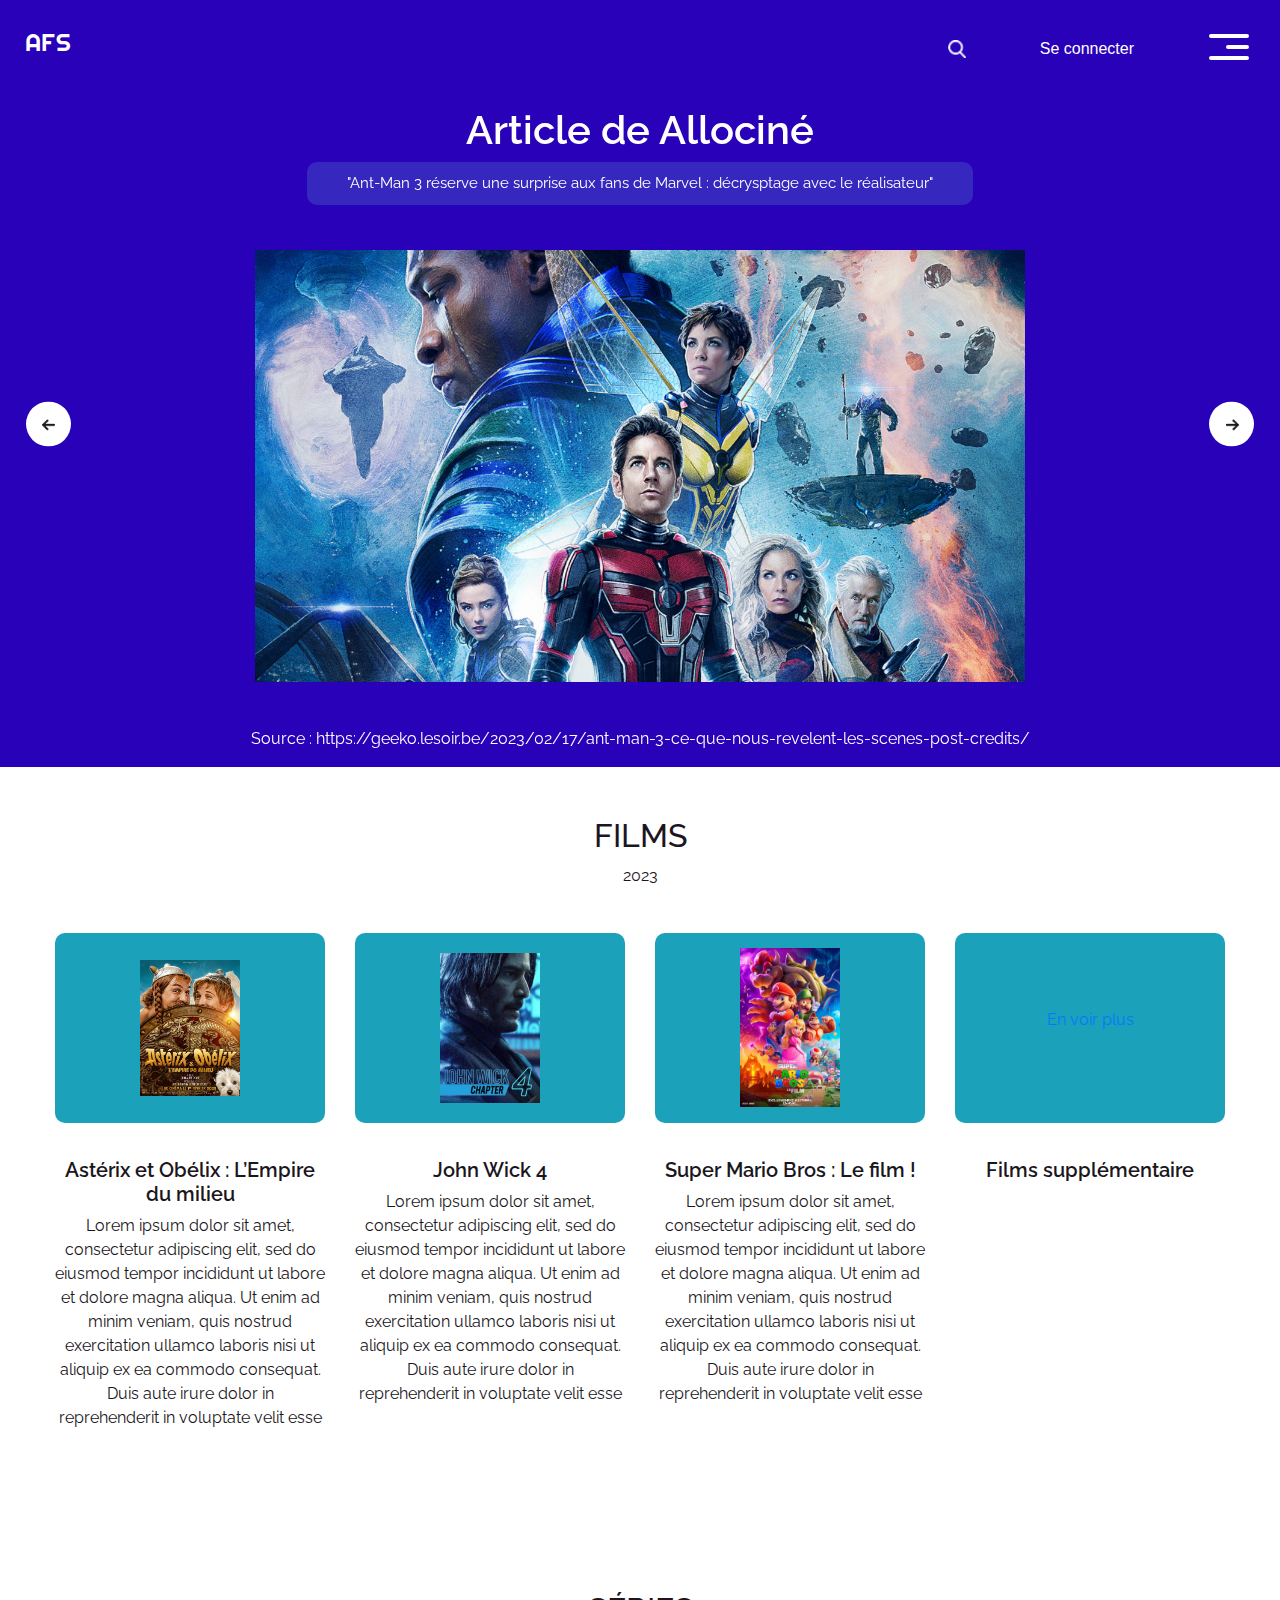
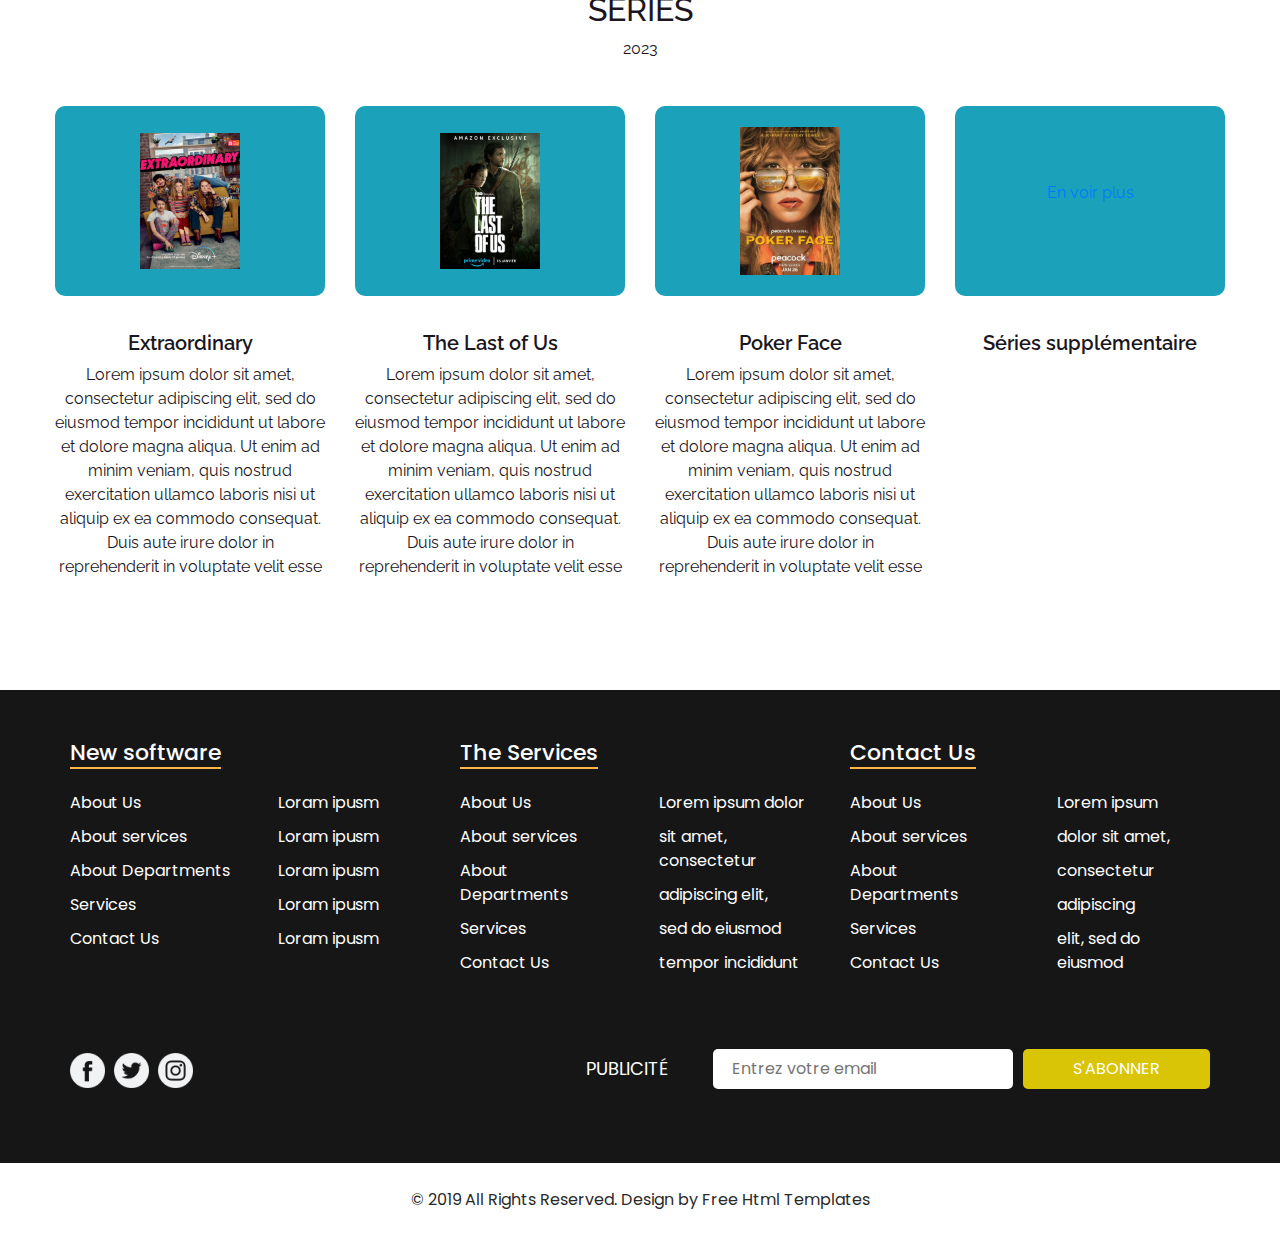
<file: TP - Site Web/index.html>
<!DOCTYPE html>
<html>

<head>
  <!-- Basic -->
  <meta charset="utf-8" />
  <meta http-equiv="X-UA-Compatible" content="IE=edge" />
  <!-- Mobile Metas -->
  <meta name="viewport" content="width=device-width, initial-scale=1, shrink-to-fit=no" />
  <!-- Site Metas -->
  <meta name="keywords" content="" />
  <meta name="description" content="" />
  <meta name="author" content="" />

  <title>AFS</title>

  <!-- slider stylesheet -->
  <link rel="stylesheet" type="text/css"
    href="https://cdnjs.cloudflare.com/ajax/libs/OwlCarousel2/2.1.3/assets/owl.carousel.min.css" />

  <!-- bootstrap core css -->
  <link rel="stylesheet" type="text/css" href="css/bootstrap.css" />

  <!-- fonts style -->
  <link href="https://fonts.googleapis.com/css?family=Poppins|Raleway:400,600|Righteous&display=swap"
    rel="stylesheet" />
  <!-- Custom styles for this template -->
  <link href="css/style.css" rel="stylesheet" />
  <!-- responsive style -->
  <link href="css/responsive.css" rel="stylesheet" />
</head>

<body>
  <div class="hero_area">
    <!-- header section strats -->
    <header class="header_section">
      <div class="container-fluid">
        <nav class="navbar navbar-expand-lg custom_nav-container">
          <a class="navbar-brand" href="index.html">
            <span>
              AFS
            </span>
          </a>

          <div class="navbar-collapse" id="">
            <div class="d-none d-lg-flex ml-auto flex-column flex-lg-row align-items-center mt-3">
              <form class="form-inline mb-3 mb-lg-0 ">
                <button class="btn  my-sm-0 nav_search-btn" type="submit"></button>
              </form>
              <ul class="navbar-nav  mr-5">
                <li class="nav-item mr-5">
                  <a class="nav-link" href="service.html">
                    <span>Se connecter</span>
                  </a>
                </li>
              </ul>
            </div>

            <div class="custom_menu-btn">
              <button onclick="openNav()">
                <span class="s-1"> </span>
                <span class="s-2"> </span>
                <span class="s-3"> </span>
              </button>
            </div>
            <div id="myNav" class="overlay">
              <div class="overlay-content">
                <a href="index.html">Acceuil</a>
                <a href="about.html">À propos</a>
                <a href="films.html">Films</a>
                <a href="series.html">Séries</a>
                <a href="contact.html">Nous contacter</a>
              </div>
            </div>
          </div>
        </nav>
      </div>
    </header>
    <!-- end header section -->
    <!-- slider section -->
    <section class=" slider_section position-relative">
      <div class="container">
        <div id="carouselExampleControls" class="carousel slide" data-ride="carousel">
          <div class="carousel-inner">
            <div class="carousel-item active">
              <div class="slider_item-box">
                <div class="slider_item-container">
                  <div class="slider_item-detail">
                    <h1 class="meta-title">
                      Article de Allociné
                    </h1>
                    <a class="meta-title-link"
                      href="https://www.allocine.fr/article/fichearticle_gen_carticle=1000013231.html" target="_blank">
                      "Ant-Man 3 réserve une surprise aux fans de Marvel :
                      décrysptage avec le réalisateur"
                    </a>
                  </div>
                  <div class="slider_item-imgbox">
                    <img src="images/articles/ant-man0.jpg" alt="" />
                  </div>
                  <p class="p">
                    Source : https://geeko.lesoir.be/2023/02/17/ant-man-3-ce-que-nous-revelent-les-scenes-post-credits/
                  </p>
                </div>
              </div>
            </div>
            <div class="carousel-item">
              <div class="slider_item-box">
                <div class="slider_item-container">
                  <div class="slider_item-detail">
                    <h1 class="meta-title">
                      Article Allociné
                    </h1>
                    <a class="meta-title-link"
                      href="https://www.allocine.fr/article/fichearticle_gen_carticle=1000012557.html" target="_blank">
                      "Faux Raccord : les gaffes et et erreurs de Ready Player One de Steven Spielberg"
                    </a>
                  </div>
                  <div class="slider_item-imgbox">
                    <img src="images/articles/readyplayerone.jpg" alt="" />
                  </div>
                  <p class="p">
                    Source : https://roadtocinema.paris/index.php/2021/01/03/ready-player-one-de-steven-spielberg/
                  </p>
                </div>
              </div>
            </div>
            <div class="carousel-item">
              <div class="slider_item-box">
                <div class="slider_item-container">
                  <div class="slider_item-detail">
                    <h1 class="meta-title">
                      Article Allociné
                    </h1>
                    <a class="meta-title-link"
                      href="https://www.allocine.fr/article/fichearticle_gen_carticle=1000013309.html" target="_blank">
                      "Bruce Willis : ce mal incurable dont est atteint l'acteur"
                    </a>
                  </div>
                  <div class="slider_item-imgbox">
                    <img src="images/articles/brucewillis.jpg" alt="" />
                  </div>
                  <p class="p">
                    Source :
                    https://www.leprogres.fr/societe/2023/02/16/la-famille-de-bruce-willis-annonce-que-l-acteur-souffre-de-demence
                  </p>
                </div>
              </div>
            </div>
          </div>
        </div>
      </div>
      <a class="carousel-control-prev" href="#carouselExampleControls" role="button" data-slide="prev">
        <span class="sr-only">Previous</span>
      </a>
      <a class="carousel-control-next" href="#carouselExampleControls" role="button" data-slide="next">
        <span class="sr-only">Next</span>
      </a>
    </section>
  </div>
  <!-- end slider section -->

  <!-- feature section  -->
  <section class="feature_section layout_padding">
    <div class="container">
      <h2 class="text-uppercase">
        FILMS
      </h2>
      2023
    </div>
    <div class="">
      <div class="feature_card-container layout_padding2">
        <div class="feature_card">
          <div class="feature_img-container">
            <div class="feature_img-box">
              <img src="images/films/acceuilf/asterix.jpg" alt="" />
            </div>
          </div>
          <div class="feature_detail-box">
            <h4>
              Astérix et Obélix : L’Empire du milieu
            </h4>
            <p>
              Lorem ipsum dolor sit amet, consectetur adipiscing elit, sed do
              eiusmod tempor incididunt ut labore et dolore magna aliqua. Ut
              enim ad minim veniam, quis nostrud exercitation ullamco laboris
              nisi ut aliquip ex ea commodo consequat. Duis aute irure dolor
              in reprehenderit in voluptate velit esse
            </p>
          </div>
        </div>
        <div class="feature_card">
          <div class="feature_img-container">
            <div class="feature_img-box">
              <img src="images/films/acceuilf/jhonwick.jpg" alt="" />
            </div>
          </div>
          <div class="feature_detail-box">
            <h4>
              John Wick 4
            </h4>
            <p>
              Lorem ipsum dolor sit amet, consectetur adipiscing elit, sed do
              eiusmod tempor incididunt ut labore et dolore magna aliqua. Ut
              enim ad minim veniam, quis nostrud exercitation ullamco laboris
              nisi ut aliquip ex ea commodo consequat. Duis aute irure dolor
              in reprehenderit in voluptate velit esse
            </p>
          </div>
        </div>
        <div class="feature_card">
          <div class="feature_img-container">
            <div class="feature_img-box">
              <img src="images/films/acceuilf/mario.jpg" alt="" />
            </div>
          </div>
          <div class="feature_detail-box">
            <h4>
              Super Mario Bros : Le film !
            </h4>
            <p>
              Lorem ipsum dolor sit amet, consectetur adipiscing elit, sed do
              eiusmod tempor incididunt ut labore et dolore magna aliqua. Ut
              enim ad minim veniam, quis nostrud exercitation ullamco laboris
              nisi ut aliquip ex ea commodo consequat. Duis aute irure dolor
              in reprehenderit in voluptate velit esse
            </p>
          </div>
        </div>
        <div class="feature_card">
          <div class="feature_img-container">
            <div class="feature_img-box">
              <p>
                <a href="films.html">En voir plus</a>
              </p>
            </div>
          </div>
          <div class="feature_detail-box">
            <h4>
              Films supplémentaire
            </h4>
          </div>
        </div>
      </div>
    </div>
  </section>

  <!-- end feature section -->

  <!-- feature section  -->
  <section class="feature_section layout_padding">
    <div class="container">
      <h2 class="text-uppercase">
        SÉRIES
      </h2>
      2023
    </div>
    <div class="">
      <div class="feature_card-container layout_padding2">
        <div class="feature_card">
          <div class="feature_img-container">
            <div class="feature_img-box">
              <img src="images/series/acceuils/extraordinary.webp" alt="" />
            </div>
          </div>
          <div class="feature_detail-box">
            <h4>
              Extraordinary
            </h4>
            <p>
              Lorem ipsum dolor sit amet, consectetur adipiscing elit, sed do
              eiusmod tempor incididunt ut labore et dolore magna aliqua. Ut
              enim ad minim veniam, quis nostrud exercitation ullamco laboris
              nisi ut aliquip ex ea commodo consequat. Duis aute irure dolor
              in reprehenderit in voluptate velit esse
            </p>
          </div>
        </div>
        <div class="feature_card">
          <div class="feature_img-container">
            <div class="feature_img-box">
              <img src="images/series/acceuils/the_last_of_us.webp" alt="" />
            </div>
          </div>
          <div class="feature_detail-box">
            <h4>
              The Last of Us
            </h4>
            <p>
              Lorem ipsum dolor sit amet, consectetur adipiscing elit, sed do
              eiusmod tempor incididunt ut labore et dolore magna aliqua. Ut
              enim ad minim veniam, quis nostrud exercitation ullamco laboris
              nisi ut aliquip ex ea commodo consequat. Duis aute irure dolor
              in reprehenderit in voluptate velit esse
            </p>
          </div>
        </div>
        <div class="feature_card">
          <div class="feature_img-container">
            <div class="feature_img-box">
              <img src="images/series/acceuils/poker_face.jpg" alt="" />
            </div>
          </div>
          <div class="feature_detail-box">
            <h4>
              Poker Face
            </h4>
            <p>
              Lorem ipsum dolor sit amet, consectetur adipiscing elit, sed do
              eiusmod tempor incididunt ut labore et dolore magna aliqua. Ut
              enim ad minim veniam, quis nostrud exercitation ullamco laboris
              nisi ut aliquip ex ea commodo consequat. Duis aute irure dolor
              in reprehenderit in voluptate velit esse
            </p>
          </div>
        </div>
        <div class="feature_card">
          <div class="feature_img-container">
            <div class="feature_img-box">
              <p>
                <a href="series.html">En voir plus</a>
              </p>
            </div>
          </div>
          <div class="feature_detail-box">
            <h4>
              Séries supplémentaire
            </h4>
          </div>
        </div>
      </div>
    </div>
  </section>

  <!-- end feature section -->

  <!-- info section -->
  <section class="info_section layout_padding">
    <div class="container info_content">
      <div>
        <div class="row">
          <div class="col-md-4">
            <div class="d-flex">
              <h5>
                New software
              </h5>
            </div>
            <div class="d-flex ">
              <ul>
                <li>
                  <a href="">
                    About Us
                  </a>
                </li>
                <li>
                  <a href="">
                    About services
                  </a>
                </li>
                <li>
                  <a href="">
                    About Departments
                  </a>
                </li>
                <li>
                  <a href="">
                    Services
                  </a>
                </li>
                <li>
                  <a href="">
                    Contact Us
                  </a>
                </li>
              </ul>
              <ul class="ml-3 ml-md-5">
                <li>
                  <a href="">
                    Loram ipusm
                  </a>
                </li>
                <li>
                  <a href="">
                    Loram ipusm
                  </a>
                </li>
                <li>
                  <a href="">
                    Loram ipusm
                  </a>
                </li>
                <li>
                  <a href="">
                    Loram ipusm
                  </a>
                </li>
                <li>
                  <a href="">
                    Loram ipusm
                  </a>
                </li>
              </ul>
            </div>
          </div>
          <div class="col-md-4">
            <div class="d-flex">
              <h5>
                The Services
              </h5>
            </div>
            <div class="d-flex ">
              <ul>
                <li>
                  <a href="">
                    About Us
                  </a>
                </li>
                <li>
                  <a href="">
                    About services
                  </a>
                </li>
                <li>
                  <a href="">
                    About Departments
                  </a>
                </li>
                <li>
                  <a href="">
                    Services
                  </a>
                </li>
                <li>
                  <a href="">
                    Contact Us
                  </a>
                </li>
              </ul>
              <ul class="ml-3 ml-md-5">
                <li>
                  <a href="">
                    Lorem ipsum dolor
                  </a>
                </li>
                <li>
                  <a href="">
                    sit amet, consectetur
                  </a>
                </li>
                <li>
                  <a href="">
                    adipiscing elit,
                  </a>
                </li>
                <li>
                  <a href="">
                    sed do eiusmod
                  </a>
                </li>
                <li>
                  <a href="">
                    tempor incididunt
                  </a>
                </li>
              </ul>
            </div>
          </div>
          <div class="col-md-4">
            <div class="d-flex">
              <h5>
                Contact Us
              </h5>
            </div>
            <div class="d-flex ">
              <ul>
                <li>
                  <a href="">
                    About Us
                  </a>
                </li>
                <li>
                  <a href="">
                    About services
                  </a>
                </li>
                <li>
                  <a href="">
                    About Departments
                  </a>
                </li>
                <li>
                  <a href="">
                    Services
                  </a>
                </li>
                <li>
                  <a href="">
                    Contact Us
                  </a>
                </li>
              </ul>
              <ul class="ml-3 ml-md-5">
                <li>
                  <a href="">
                    Lorem ipsum
                  </a>
                </li>
                <li>
                  <a href="">
                    dolor sit amet,
                  </a>
                </li>
                <li>
                  <a href="">
                    consectetur
                  </a>
                </li>
                <li>
                  <a href="">
                    adipiscing
                  </a>
                </li>
                <li>
                  <a href="">
                    elit, sed do eiusmod
                  </a>
                </li>
              </ul>
            </div>
          </div>
        </div>
      </div>
      <div class="d-flex flex-column flex-lg-row justify-content-between align-items-center align-items-lg-baseline">
        <div class="social-box">
          <a href="">
            <img src="images/fb.png" alt="" />
          </a>

          <a href="">
            <img src="images/twitter.png" alt="" />
          </a>
          <a href="">
            <img src="images/instagram1.png" alt="" />
          </a>
        </div>
        <div class="form_container mt-5">
          <form action="">
            <label for="subscribeMail">
              Publicité
            </label>
            <input type="email" placeholder=" Entrez votre email " id="subscribeMail" />
            <button type="submit">
              S'abonner
            </button>
          </form>
        </div>
      </div>
    </div>
  </section>

  <!-- end info section -->

  <!-- footer section -->
  <section class="container-fluid footer_section">
    <p>
      &copy; 2019 All Rights Reserved. Design by
      <a href="https://html.design/">Free Html Templates</a>
    </p>
  </section>
  <!-- footer section -->

  <script type="text/javascript" src="js/jquery-3.4.1.min.js"></script>
  <script type="text/javascript" src="js/bootstrap.js"></script>

  <script>
    function openNav() {
      document.getElementById("myNav").classList.toggle("menu_width");
      document
        .querySelector(".custom_menu-btn")
        .classList.toggle("menu_btn-style");
    }
  </script>
</body>

</html>
</file>
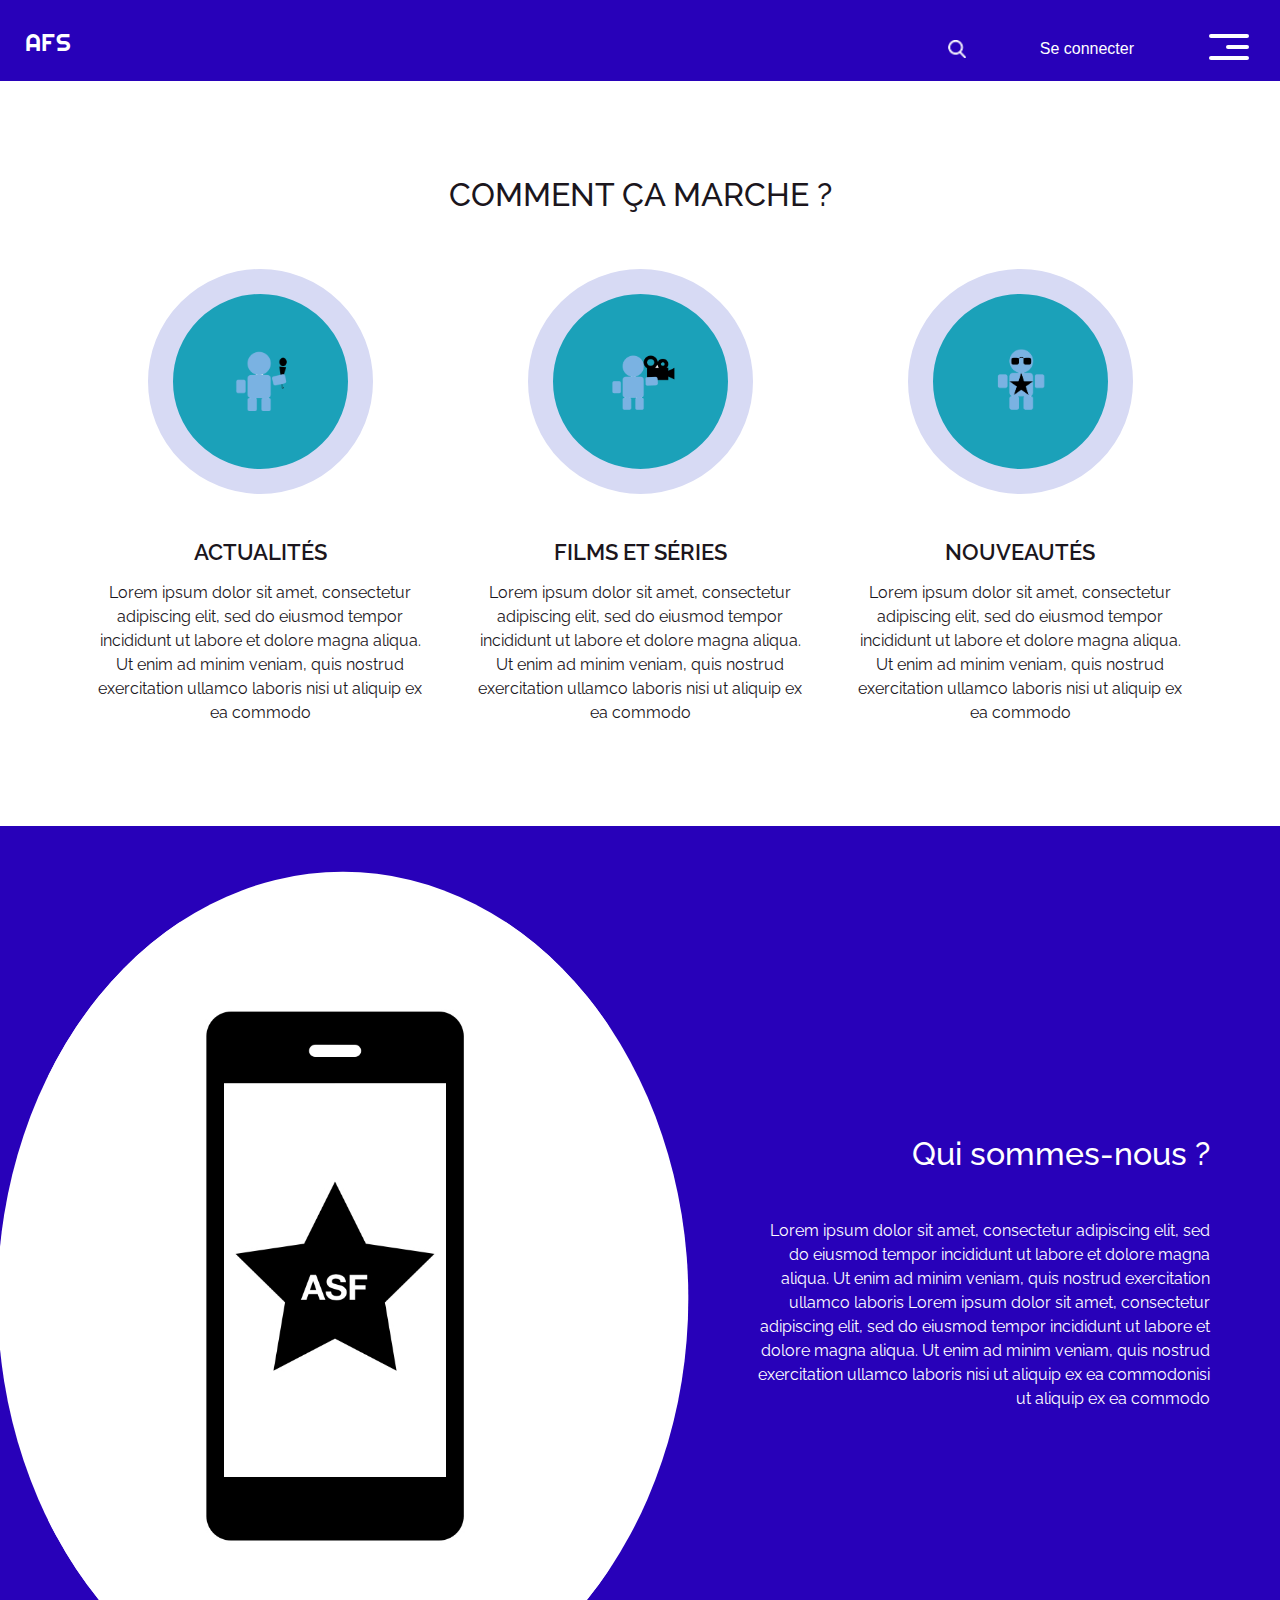
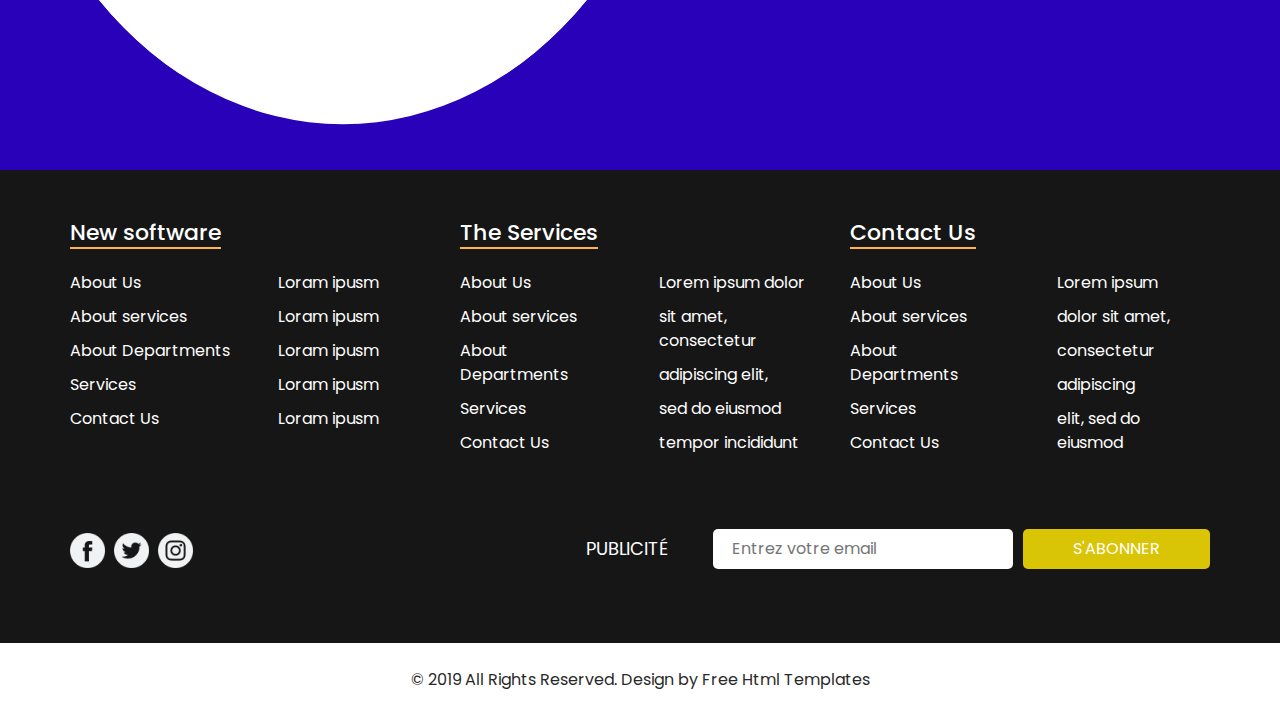
<file: TP - Site Web/about.html>
<!DOCTYPE html>
<html>

<head>
  <!-- Basic -->
  <meta charset="utf-8" />
  <meta http-equiv="X-UA-Compatible" content="IE=edge" />
  <!-- Mobile Metas -->
  <meta name="viewport" content="width=device-width, initial-scale=1, shrink-to-fit=no" />
  <!-- Site Metas -->
  <meta name="keywords" content="" />
  <meta name="description" content="" />
  <meta name="author" content="" />

  <title>AFS</title>

  <!-- slider stylesheet -->
  <link rel="stylesheet" type="text/css"
    href="https://cdnjs.cloudflare.com/ajax/libs/OwlCarousel2/2.1.3/assets/owl.carousel.min.css" />

  <!-- bootstrap core css -->
  <link rel="stylesheet" type="text/css" href="css/bootstrap.css" />

  <!-- fonts style -->
  <link href="https://fonts.googleapis.com/css?family=Poppins|Raleway:400,600|Righteous&display=swap"
    rel="stylesheet" />
  <!-- Custom styles for this template -->
  <link href="css/style.css" rel="stylesheet" />
  <!-- responsive style -->
  <link href="css/responsive.css" rel="stylesheet" />
</head>

<body>
  <div class="hero_area">
    <!-- header section strats -->
    <header class="header_section">
      <div class="container-fluid">
        <nav class="navbar navbar-expand-lg custom_nav-container">
          <a class="navbar-brand" href="index.html">
            <span>
              AFS
            </span>
          </a>

          <div class="navbar-collapse" id="">
            <div class="d-none d-lg-flex ml-auto flex-column flex-lg-row align-items-center mt-3">
              <form class="form-inline mb-3 mb-lg-0 ">
                <button class="btn  my-sm-0 nav_search-btn" type="submit"></button>
              </form>
              <ul class="navbar-nav  mr-5">
                <li class="nav-item mr-5">
                  <a class="nav-link" href="service.html">
                    <span>Se connecter</span>
                  </a>
                </li>
              </ul>
            </div>

            <div class="custom_menu-btn">
              <button onclick="openNav()">
                <span class="s-1"> </span>
                <span class="s-2"> </span>
                <span class="s-3"> </span>
              </button>
            </div>
            <div id="myNav" class="overlay">
              <div class="overlay-content">
                <a href="index.html">Acceuil</a>
                <a href="about.html">À propos</a>
                <a href="films.html">Films</a>
                <a href="series.html">Séries</a>
                <a href="contact.html">Nous contacter</a>
              </div>
            </div>
          </div>
        </nav>
      </div>
    </header>
    <!-- end header section -->
  </div>

    <!-- about section -->

    <section class="about_section layout_padding">
      <div class="container">
        <h2 class="text-uppercase">
          Comment ça marche ?
        </h2>
      </div>

      <div class="container">
        <div class="about_card-container layout_padding2-top">
          <div class="about_card">
            <div class="about-detail">
              <div class="about_img-container">
                <div class="about_img-box">
                  <img src="images/pnj1.png" alt="" />
                </div>
              </div>
              <div class="card_detail-ox">
                <h4>
                  ACTUALITÉS
                </h4>
                <p>
                  Lorem ipsum dolor sit amet, consectetur adipiscing elit, sed
                  do eiusmod tempor incididunt ut labore et dolore magna aliqua.
                  Ut enim ad minim veniam, quis nostrud exercitation ullamco
                  laboris nisi ut aliquip ex ea commodo
                </p>
              </div>
            </div>
          </div>
          <div class="about_card">
            <div class="about-detail">
              <div class="about_img-container">
                <div class="about_img-box">
                  <img src="images/pnj2.png" alt="" />
                </div>
              </div>
              <div class="card_detail-ox">
                <h4>
                  FILMS ET SÉRIES
                </h4>
                <p>
                  Lorem ipsum dolor sit amet, consectetur adipiscing elit, sed
                  do eiusmod tempor incididunt ut labore et dolore magna aliqua.
                  Ut enim ad minim veniam, quis nostrud exercitation ullamco
                  laboris nisi ut aliquip ex ea commodo
                </p>
              </div>
            </div>
          </div>
          <div class="about_card">
            <div class="about-detail">
              <div class="about_img-container">
                <div class="about_img-box">
                  <img src="images/pnj3.png" alt="" />
                </div>
              </div>
              <div class="card_detail-ox">
                <h4>
                  NOUVEAUTÉS
                </h4>
                <p>
                  Lorem ipsum dolor sit amet, consectetur adipiscing elit, sed
                  do eiusmod tempor incididunt ut labore et dolore magna aliqua.
                  Ut enim ad minim veniam, quis nostrud exercitation ullamco
                  laboris nisi ut aliquip ex ea commodo
                </p>
              </div>
            </div>
          </div>
        </div>
      </div>
    </section>

    <!-- end about section -->

  <!-- who section -->
  <section class="who_section layout_padding">
    <div class="container who_container">
      <div class="who_img-box">
        <img src="images/asf.jpg" alt="" />
      </div>
      <div class="who_deail-box">
        <h2>
          Qui sommes-nous ?
        </h2>
        <p>
          Lorem ipsum dolor sit amet, consectetur adipiscing elit, sed do
          eiusmod tempor incididunt ut labore et dolore magna aliqua. Ut enim
          ad minim veniam, quis nostrud exercitation ullamco laboris Lorem
          ipsum dolor sit amet, consectetur adipiscing elit, sed do eiusmod
          tempor incididunt ut labore et dolore magna aliqua. Ut enim ad minim
          veniam, quis nostrud exercitation ullamco laboris nisi ut aliquip ex
          ea commodonisi ut aliquip ex ea commodo
        </p>
      </div>
    </div>
  </section>

  <!-- end who section -->

  <!-- info section -->
  <section class="info_section layout_padding">
    <div class="container info_content">
      <div>
        <div class="row">
          <div class="col-md-4">
            <div class="d-flex">
              <h5>
                New software
              </h5>
            </div>
            <div class="d-flex ">
              <ul>
                <li>
                  <a href="">
                    About Us
                  </a>
                </li>
                <li>
                  <a href="">
                    About services
                  </a>
                </li>
                <li>
                  <a href="">
                    About Departments
                  </a>
                </li>
                <li>
                  <a href="">
                    Services
                  </a>
                </li>
                <li>
                  <a href="">
                    Contact Us
                  </a>
                </li>
              </ul>
              <ul class="ml-3 ml-md-5">
                <li>
                  <a href="">
                    Loram ipusm
                  </a>
                </li>
                <li>
                  <a href="">
                    Loram ipusm
                  </a>
                </li>
                <li>
                  <a href="">
                    Loram ipusm
                  </a>
                </li>
                <li>
                  <a href="">
                    Loram ipusm
                  </a>
                </li>
                <li>
                  <a href="">
                    Loram ipusm
                  </a>
                </li>
              </ul>
            </div>
          </div>
          <div class="col-md-4">
            <div class="d-flex">
              <h5>
                The Services
              </h5>
            </div>
            <div class="d-flex ">
              <ul>
                <li>
                  <a href="">
                    About Us
                  </a>
                </li>
                <li>
                  <a href="">
                    About services
                  </a>
                </li>
                <li>
                  <a href="">
                    About Departments
                  </a>
                </li>
                <li>
                  <a href="">
                    Services
                  </a>
                </li>
                <li>
                  <a href="">
                    Contact Us
                  </a>
                </li>
              </ul>
              <ul class="ml-3 ml-md-5">
                <li>
                  <a href="">
                    Lorem ipsum dolor
                  </a>
                </li>
                <li>
                  <a href="">
                    sit amet, consectetur
                  </a>
                </li>
                <li>
                  <a href="">
                    adipiscing elit,
                  </a>
                </li>
                <li>
                  <a href="">
                    sed do eiusmod
                  </a>
                </li>
                <li>
                  <a href="">
                    tempor incididunt
                  </a>
                </li>
              </ul>
            </div>
          </div>
          <div class="col-md-4">
            <div class="d-flex">
              <h5>
                Contact Us
              </h5>
            </div>
            <div class="d-flex ">
              <ul>
                <li>
                  <a href="">
                    About Us
                  </a>
                </li>
                <li>
                  <a href="">
                    About services
                  </a>
                </li>
                <li>
                  <a href="">
                    About Departments
                  </a>
                </li>
                <li>
                  <a href="">
                    Services
                  </a>
                </li>
                <li>
                  <a href="">
                    Contact Us
                  </a>
                </li>
              </ul>
              <ul class="ml-3 ml-md-5">
                <li>
                  <a href="">
                    Lorem ipsum
                  </a>
                </li>
                <li>
                  <a href="">
                    dolor sit amet,
                  </a>
                </li>
                <li>
                  <a href="">
                    consectetur
                  </a>
                </li>
                <li>
                  <a href="">
                    adipiscing
                  </a>
                </li>
                <li>
                  <a href="">
                    elit, sed do eiusmod
                  </a>
                </li>
              </ul>
            </div>
          </div>
        </div>
      </div>
      <div class="d-flex flex-column flex-lg-row justify-content-between align-items-center align-items-lg-baseline">
        <div class="social-box">
          <a href="">
            <img src="images/fb.png" alt="" />
          </a>

          <a href="">
            <img src="images/twitter.png" alt="" />
          </a>
          <a href="">
            <img src="images/instagram1.png" alt="" />
          </a>
        </div>
        <div class="form_container mt-5">
          <form action="">
            <label for="subscribeMail">
              Publicité
            </label>
            <input
              type="email"
              placeholder=" Entrez votre email "
              id="subscribeMail"
            />
            <button type="submit">
              S'abonner
            </button>
          </form>
        </div>
      </div>
    </div>
  </section>

  <!-- end info section -->

  <!-- footer section -->
  <section class="container-fluid footer_section">
    <p>
      &copy; 2019 All Rights Reserved. Design by
      <a href="https://html.design/">Free Html Templates</a>
    </p>
  </section>
  <!-- footer section -->

  <script type="text/javascript" src="js/jquery-3.4.1.min.js"></script>
  <script type="text/javascript" src="js/bootstrap.js"></script>

  <script>
    function openNav() {
      document.getElementById("myNav").classList.toggle("menu_width");
      document
        .querySelector(".custom_menu-btn")
        .classList.toggle("menu_btn-style");
    }
  </script>
</body>

</html>
</file>
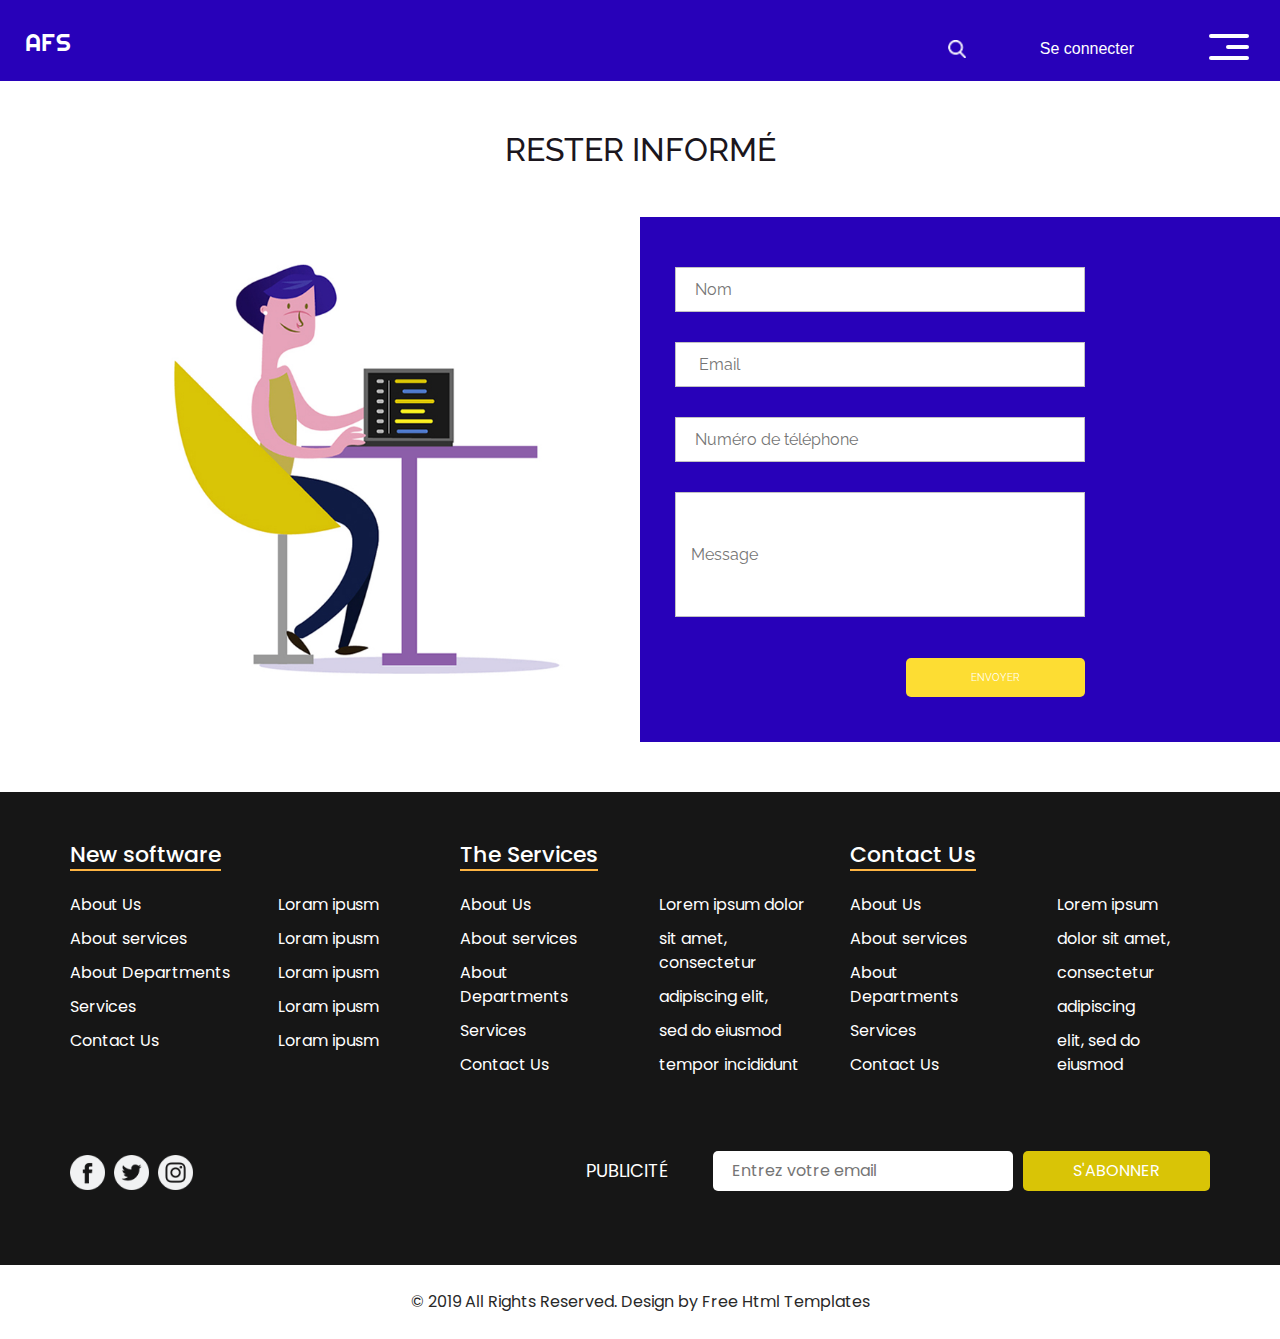
<file: TP - Site Web/contact.html>
<!DOCTYPE html>
<html>

<head>
  <!-- Basic -->
  <meta charset="utf-8" />
  <meta http-equiv="X-UA-Compatible" content="IE=edge" />
  <!-- Mobile Metas -->
  <meta name="viewport" content="width=device-width, initial-scale=1, shrink-to-fit=no" />
  <!-- Site Metas -->
  <meta name="keywords" content="" />
  <meta name="description" content="" />
  <meta name="author" content="" />

  <title>AFS</title>

  <!-- slider stylesheet -->
  <link rel="stylesheet" type="text/css"
    href="https://cdnjs.cloudflare.com/ajax/libs/OwlCarousel2/2.1.3/assets/owl.carousel.min.css" />

  <!-- bootstrap core css -->
  <link rel="stylesheet" type="text/css" href="css/bootstrap.css" />

  <!-- fonts style -->
  <link href="https://fonts.googleapis.com/css?family=Poppins|Raleway:400,600|Righteous&display=swap"
    rel="stylesheet" />
  <!-- Custom styles for this template -->
  <link href="css/style.css" rel="stylesheet" />
  <!-- responsive style -->
  <link href="css/responsive.css" rel="stylesheet" />
</head>

<body>
  <div class="hero_area">
    <!-- header section strats -->
    <header class="header_section">
      <div class="container-fluid">
        <nav class="navbar navbar-expand-lg custom_nav-container">
          <a class="navbar-brand" href="index.html">
            <span>
              AFS
            </span>
          </a>

          <div class="navbar-collapse" id="">
            <div class="d-none d-lg-flex ml-auto flex-column flex-lg-row align-items-center mt-3">
              <form class="form-inline mb-3 mb-lg-0 ">
                <button class="btn  my-sm-0 nav_search-btn" type="submit"></button>
              </form>
              <ul class="navbar-nav  mr-5">
                <li class="nav-item mr-5">
                  <a class="nav-link" href="service.html">
                    <span>Se connecter</span>
                  </a>
                </li>
              </ul>
            </div>

            <div class="custom_menu-btn">
              <button onclick="openNav()">
                <span class="s-1"> </span>
                <span class="s-2"> </span>
                <span class="s-3"> </span>
              </button>
            </div>
            <div id="myNav" class="overlay">
              <div class="overlay-content">
                <a href="index.html">Acceuil</a>
                <a href="about.html">À propos</a>
                <a href="films.html">Films</a>
                <a href="series.html">Séries</a>
                <a href="contact.html">Nous contacter</a>
              </div>
            </div>
          </div>
        </nav>
      </div>
    </header>
    <!-- end header section -->
  </div>

  <!-- contact section -->
  <section class="contact_section layout_padding">
    <div class="container d-flex justify-content-center">
      <h2 class="text-uppercase">
        Rester informé
      </h2>
    </div>
    <div class="container-fluid layout_padding-top">
      <div class="row">
        <div class="col-md-6">
          <div class="col-md-10 offset-md-2">
            <div class="contact_img-box">
              <img src="images/form-img.jpg" alt="" />
            </div>
          </div>
        </div>
        <div class="col-md-6 form_bg px-0">
          <div class="col-md-10 px-0">
            <form action="">
              <div class="contact_form-container">
                <div>
                  <div>
                    <input type="text" placeholder=" Nom" />
                  </div>
                  <div>
                    <input type="email" placeholder="  Email" />
                  </div>

                  <div>
                    <input type="text" placeholder=" Numéro de téléphone" />
                  </div>

                  <div>
                    <input type="text" placeholder="Message" class="message_input" />
                  </div>
                  <div class="mt-3 d-flex justify-content-end">
                    <button type="submit">
                      Envoyer
                    </button>
                  </div>
                </div>
              </div>
            </form>
          </div>
        </div>
      </div>
    </div>
  </section>
  <!-- end contact section -->

  <!-- info section -->
  <section class="info_section layout_padding">
    <div class="container info_content">
      <div>
        <div class="row">
          <div class="col-md-4">
            <div class="d-flex">
              <h5>
                New software
              </h5>
            </div>
            <div class="d-flex ">
              <ul>
                <li>
                  <a href="">
                    About Us
                  </a>
                </li>
                <li>
                  <a href="">
                    About services
                  </a>
                </li>
                <li>
                  <a href="">
                    About Departments
                  </a>
                </li>
                <li>
                  <a href="">
                    Services
                  </a>
                </li>
                <li>
                  <a href="">
                    Contact Us
                  </a>
                </li>
              </ul>
              <ul class="ml-3 ml-md-5">
                <li>
                  <a href="">
                    Loram ipusm
                  </a>
                </li>
                <li>
                  <a href="">
                    Loram ipusm
                  </a>
                </li>
                <li>
                  <a href="">
                    Loram ipusm
                  </a>
                </li>
                <li>
                  <a href="">
                    Loram ipusm
                  </a>
                </li>
                <li>
                  <a href="">
                    Loram ipusm
                  </a>
                </li>
              </ul>
            </div>
          </div>
          <div class="col-md-4">
            <div class="d-flex">
              <h5>
                The Services
              </h5>
            </div>
            <div class="d-flex ">
              <ul>
                <li>
                  <a href="">
                    About Us
                  </a>
                </li>
                <li>
                  <a href="">
                    About services
                  </a>
                </li>
                <li>
                  <a href="">
                    About Departments
                  </a>
                </li>
                <li>
                  <a href="">
                    Services
                  </a>
                </li>
                <li>
                  <a href="">
                    Contact Us
                  </a>
                </li>
              </ul>
              <ul class="ml-3 ml-md-5">
                <li>
                  <a href="">
                    Lorem ipsum dolor
                  </a>
                </li>
                <li>
                  <a href="">
                    sit amet, consectetur
                  </a>
                </li>
                <li>
                  <a href="">
                    adipiscing elit,
                  </a>
                </li>
                <li>
                  <a href="">
                    sed do eiusmod
                  </a>
                </li>
                <li>
                  <a href="">
                    tempor incididunt
                  </a>
                </li>
              </ul>
            </div>
          </div>
          <div class="col-md-4">
            <div class="d-flex">
              <h5>
                Contact Us
              </h5>
            </div>
            <div class="d-flex ">
              <ul>
                <li>
                  <a href="">
                    About Us
                  </a>
                </li>
                <li>
                  <a href="">
                    About services
                  </a>
                </li>
                <li>
                  <a href="">
                    About Departments
                  </a>
                </li>
                <li>
                  <a href="">
                    Services
                  </a>
                </li>
                <li>
                  <a href="">
                    Contact Us
                  </a>
                </li>
              </ul>
              <ul class="ml-3 ml-md-5">
                <li>
                  <a href="">
                    Lorem ipsum
                  </a>
                </li>
                <li>
                  <a href="">
                    dolor sit amet,
                  </a>
                </li>
                <li>
                  <a href="">
                    consectetur
                  </a>
                </li>
                <li>
                  <a href="">
                    adipiscing
                  </a>
                </li>
                <li>
                  <a href="">
                    elit, sed do eiusmod
                  </a>
                </li>
              </ul>
            </div>
          </div>
        </div>
      </div>
      <div class="d-flex flex-column flex-lg-row justify-content-between align-items-center align-items-lg-baseline">
        <div class="social-box">
          <a href="">
            <img src="images/fb.png" alt="" />
          </a>

          <a href="">
            <img src="images/twitter.png" alt="" />
          </a>
          <a href="">
            <img src="images/instagram1.png" alt="" />
          </a>
        </div>
        <div class="form_container mt-5">
          <form action="">
            <label for="subscribeMail">
              Publicité
            </label>
            <input
              type="email"
              placeholder=" Entrez votre email "
              id="subscribeMail"
            />
            <button type="submit">
              S'abonner
            </button>
          </form>
        </div>
      </div>
    </div>
  </section>

  <!-- end info section -->

  <!-- footer section -->
  <section class="container-fluid footer_section">
    <p>
      &copy; 2019 All Rights Reserved. Design by
      <a href="https://html.design/">Free Html Templates</a>
    </p>
  </section>
  <!-- footer section -->

  <script type="text/javascript" src="js/jquery-3.4.1.min.js"></script>
  <script type="text/javascript" src="js/bootstrap.js"></script>

  <script>
    function openNav() {
      document.getElementById("myNav").classList.toggle("menu_width");
      document
        .querySelector(".custom_menu-btn")
        .classList.toggle("menu_btn-style");
    }
  </script>
</body>

</html>
</file>
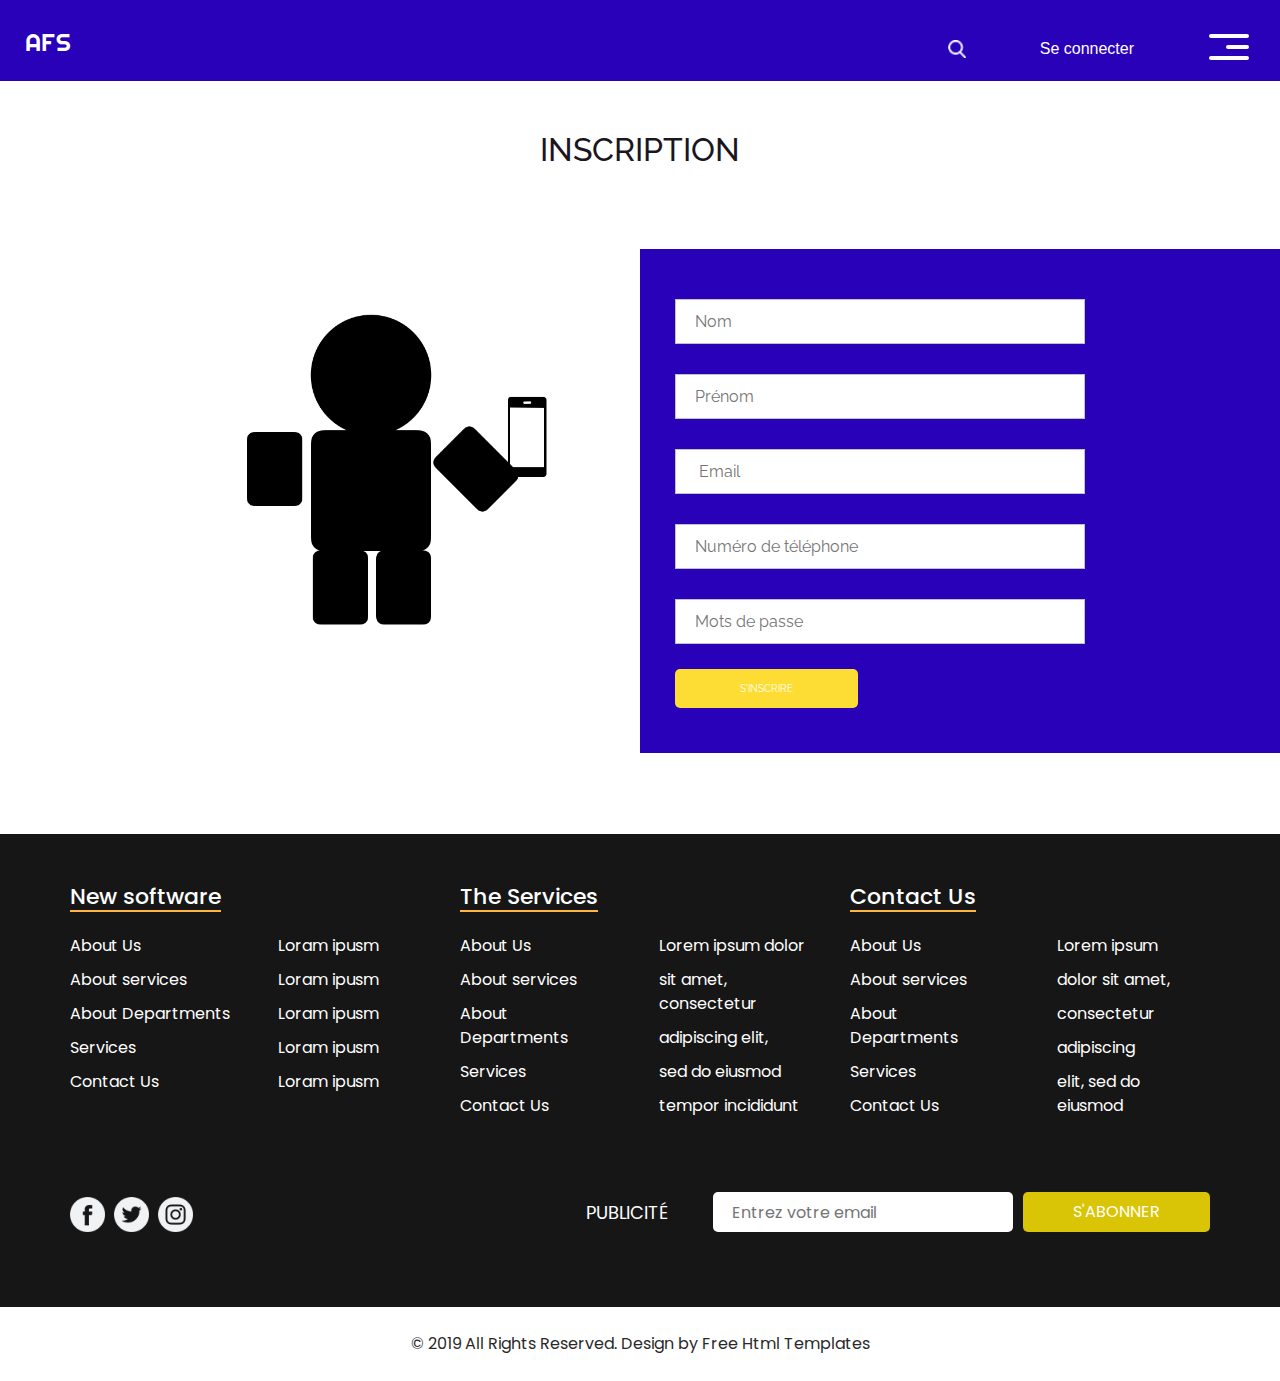
<file: TP - Site Web/inscription.html>
<!DOCTYPE html>
<html>

<head>
  <!-- Basic -->
  <meta charset="utf-8" />
  <meta http-equiv="X-UA-Compatible" content="IE=edge" />
  <!-- Mobile Metas -->
  <meta name="viewport" content="width=device-width, initial-scale=1, shrink-to-fit=no" />
  <!-- Site Metas -->
  <meta name="keywords" content="" />
  <meta name="description" content="" />
  <meta name="author" content="" />

  <title>AFS</title>

  <!-- slider stylesheet -->
  <link rel="stylesheet" type="text/css"
    href="https://cdnjs.cloudflare.com/ajax/libs/OwlCarousel2/2.1.3/assets/owl.carousel.min.css" />

  <!-- bootstrap core css -->
  <link rel="stylesheet" type="text/css" href="css/bootstrap.css" />

  <!-- fonts style -->
  <link href="https://fonts.googleapis.com/css?family=Poppins|Raleway:400,600|Righteous&display=swap"
    rel="stylesheet" />
  <!-- Custom styles for this template -->
  <link href="css/style.css" rel="stylesheet" />
  <!-- responsive style -->
  <link href="css/responsive.css" rel="stylesheet" />
</head>

<body>
  <div class="hero_area">
    <!-- header section strats -->
    <header class="header_section">
      <div class="container-fluid">
        <nav class="navbar navbar-expand-lg custom_nav-container">
          <a class="navbar-brand" href="index.html">
            <span>
              AFS
            </span>
          </a>

          <div class="navbar-collapse" id="">
            <div class="d-none d-lg-flex ml-auto flex-column flex-lg-row align-items-center mt-3">
              <form class="form-inline mb-3 mb-lg-0 ">
                <button class="btn  my-sm-0 nav_search-btn" type="submit"></button>
              </form>
              <ul class="navbar-nav  mr-5">
                <li class="nav-item mr-5">
                  <a class="nav-link" href="service.html">
                    <span>Se connecter</span>
                  </a>
                </li>
              </ul>
            </div>

            <div class="custom_menu-btn">
              <button onclick="openNav()">
                <span class="s-1"> </span>
                <span class="s-2"> </span>
                <span class="s-3"> </span>
              </button>
            </div>
            <div id="myNav" class="overlay">
              <div class="overlay-content">
                <a href="index.html">Acceuil</a>
                <a href="about.html">À propos</a>
                <a href="films.html">Films</a>
                <a href="series.html">Séries</a>
                <a href="contact.html">Nous contacter</a>
              </div>
            </div>
          </div>
        </nav>
      </div>
    </header>
    <!-- end header section -->
  </div>

  <!-- who section -->

  <section class="contact_section layout_padding">
    <div class="container d-flex justify-content-center">
      <h2 class="text-uppercase">
        Inscription
      </h2>
    </div>
    <div class="container-fluid layout_padding-top">
      <div class="row">
        <div class="col-md-6">
          <div class="col-md-10 offset-md-2">
            <div class="contact_img-box">
              <img src="images/pnj5.jpg" alt="" />
            </div>
          </div>
        </div>
        <div class="col-md-6 form_bg px-0">
          <div class="col-md-10 px-0">
            <form action="">
              <div class="contact_form-container">
                <div>
                  <div>
                    <input type="text" placeholder=" Nom" />
                  </div>

                  <div>
                    <input type="text" placeholder=" Prénom" />
                  </div>

                  <div>
                    <input type="email" placeholder="  Email" />
                  </div>

                  <div>
                    <input type="tel" placeholder=" Numéro de téléphone" />
                  </div>

                  <div>
                    <input type="text" placeholder=" Mots de passe" />
                  </div>
                    <button type="submit">
                      S'inscrire
                    </button>
                  </div>
                </div>
              </div>
            </form>
          </div>
        </div>
      </div>
    </div>
  </section>

  <!-- end who section -->

  <!-- info section -->
  <section class="info_section layout_padding">
    <div class="container info_content">
      <div>
        <div class="row">
          <div class="col-md-4">
            <div class="d-flex">
              <h5>
                New software
              </h5>
            </div>
            <div class="d-flex ">
              <ul>
                <li>
                  <a href="">
                    About Us
                  </a>
                </li>
                <li>
                  <a href="">
                    About services
                  </a>
                </li>
                <li>
                  <a href="">
                    About Departments
                  </a>
                </li>
                <li>
                  <a href="">
                    Services
                  </a>
                </li>
                <li>
                  <a href="">
                    Contact Us
                  </a>
                </li>
              </ul>
              <ul class="ml-3 ml-md-5">
                <li>
                  <a href="">
                    Loram ipusm
                  </a>
                </li>
                <li>
                  <a href="">
                    Loram ipusm
                  </a>
                </li>
                <li>
                  <a href="">
                    Loram ipusm
                  </a>
                </li>
                <li>
                  <a href="">
                    Loram ipusm
                  </a>
                </li>
                <li>
                  <a href="">
                    Loram ipusm
                  </a>
                </li>
              </ul>
            </div>
          </div>
          <div class="col-md-4">
            <div class="d-flex">
              <h5>
                The Services
              </h5>
            </div>
            <div class="d-flex ">
              <ul>
                <li>
                  <a href="">
                    About Us
                  </a>
                </li>
                <li>
                  <a href="">
                    About services
                  </a>
                </li>
                <li>
                  <a href="">
                    About Departments
                  </a>
                </li>
                <li>
                  <a href="">
                    Services
                  </a>
                </li>
                <li>
                  <a href="">
                    Contact Us
                  </a>
                </li>
              </ul>
              <ul class="ml-3 ml-md-5">
                <li>
                  <a href="">
                    Lorem ipsum dolor
                  </a>
                </li>
                <li>
                  <a href="">
                    sit amet, consectetur
                  </a>
                </li>
                <li>
                  <a href="">
                    adipiscing elit,
                  </a>
                </li>
                <li>
                  <a href="">
                    sed do eiusmod
                  </a>
                </li>
                <li>
                  <a href="">
                    tempor incididunt
                  </a>
                </li>
              </ul>
            </div>
          </div>
          <div class="col-md-4">
            <div class="d-flex">
              <h5>
                Contact Us
              </h5>
            </div>
            <div class="d-flex ">
              <ul>
                <li>
                  <a href="">
                    About Us
                  </a>
                </li>
                <li>
                  <a href="">
                    About services
                  </a>
                </li>
                <li>
                  <a href="">
                    About Departments
                  </a>
                </li>
                <li>
                  <a href="">
                    Services
                  </a>
                </li>
                <li>
                  <a href="">
                    Contact Us
                  </a>
                </li>
              </ul>
              <ul class="ml-3 ml-md-5">
                <li>
                  <a href="">
                    Lorem ipsum
                  </a>
                </li>
                <li>
                  <a href="">
                    dolor sit amet,
                  </a>
                </li>
                <li>
                  <a href="">
                    consectetur
                  </a>
                </li>
                <li>
                  <a href="">
                    adipiscing
                  </a>
                </li>
                <li>
                  <a href="">
                    elit, sed do eiusmod
                  </a>
                </li>
              </ul>
            </div>
          </div>
        </div>
      </div>
      <div class="d-flex flex-column flex-lg-row justify-content-between align-items-center align-items-lg-baseline">
        <div class="social-box">
          <a href="">
            <img src="images/fb.png" alt="" />
          </a>

          <a href="">
            <img src="images/twitter.png" alt="" />
          </a>
          <a href="">
            <img src="images/instagram1.png" alt="" />
          </a>
        </div>
        <div class="form_container mt-5">
          <form action="">
            <label for="subscribeMail">
              Publicité
            </label>
            <input
              type="email"
              placeholder=" Entrez votre email "
              id="subscribeMail"
            />
            <button type="submit">
              S'abonner
            </button>
          </form>
        </div>
      </div>
    </div>
  </section>

  <!-- end info section -->

  <!-- footer section -->
  <section class="container-fluid footer_section">
    <p>
      &copy; 2019 All Rights Reserved. Design by
      <a href="https://html.design/">Free Html Templates</a>
    </p>
  </section>
  <!-- footer section -->

  <script type="text/javascript" src="js/jquery-3.4.1.min.js"></script>
  <script type="text/javascript" src="js/bootstrap.js"></script>

  <script>
    function openNav() {
      document.getElementById("myNav").classList.toggle("menu_width");
      document
        .querySelector(".custom_menu-btn")
        .classList.toggle("menu_btn-style");
    }
  </script>
</body>

</html>
</file>
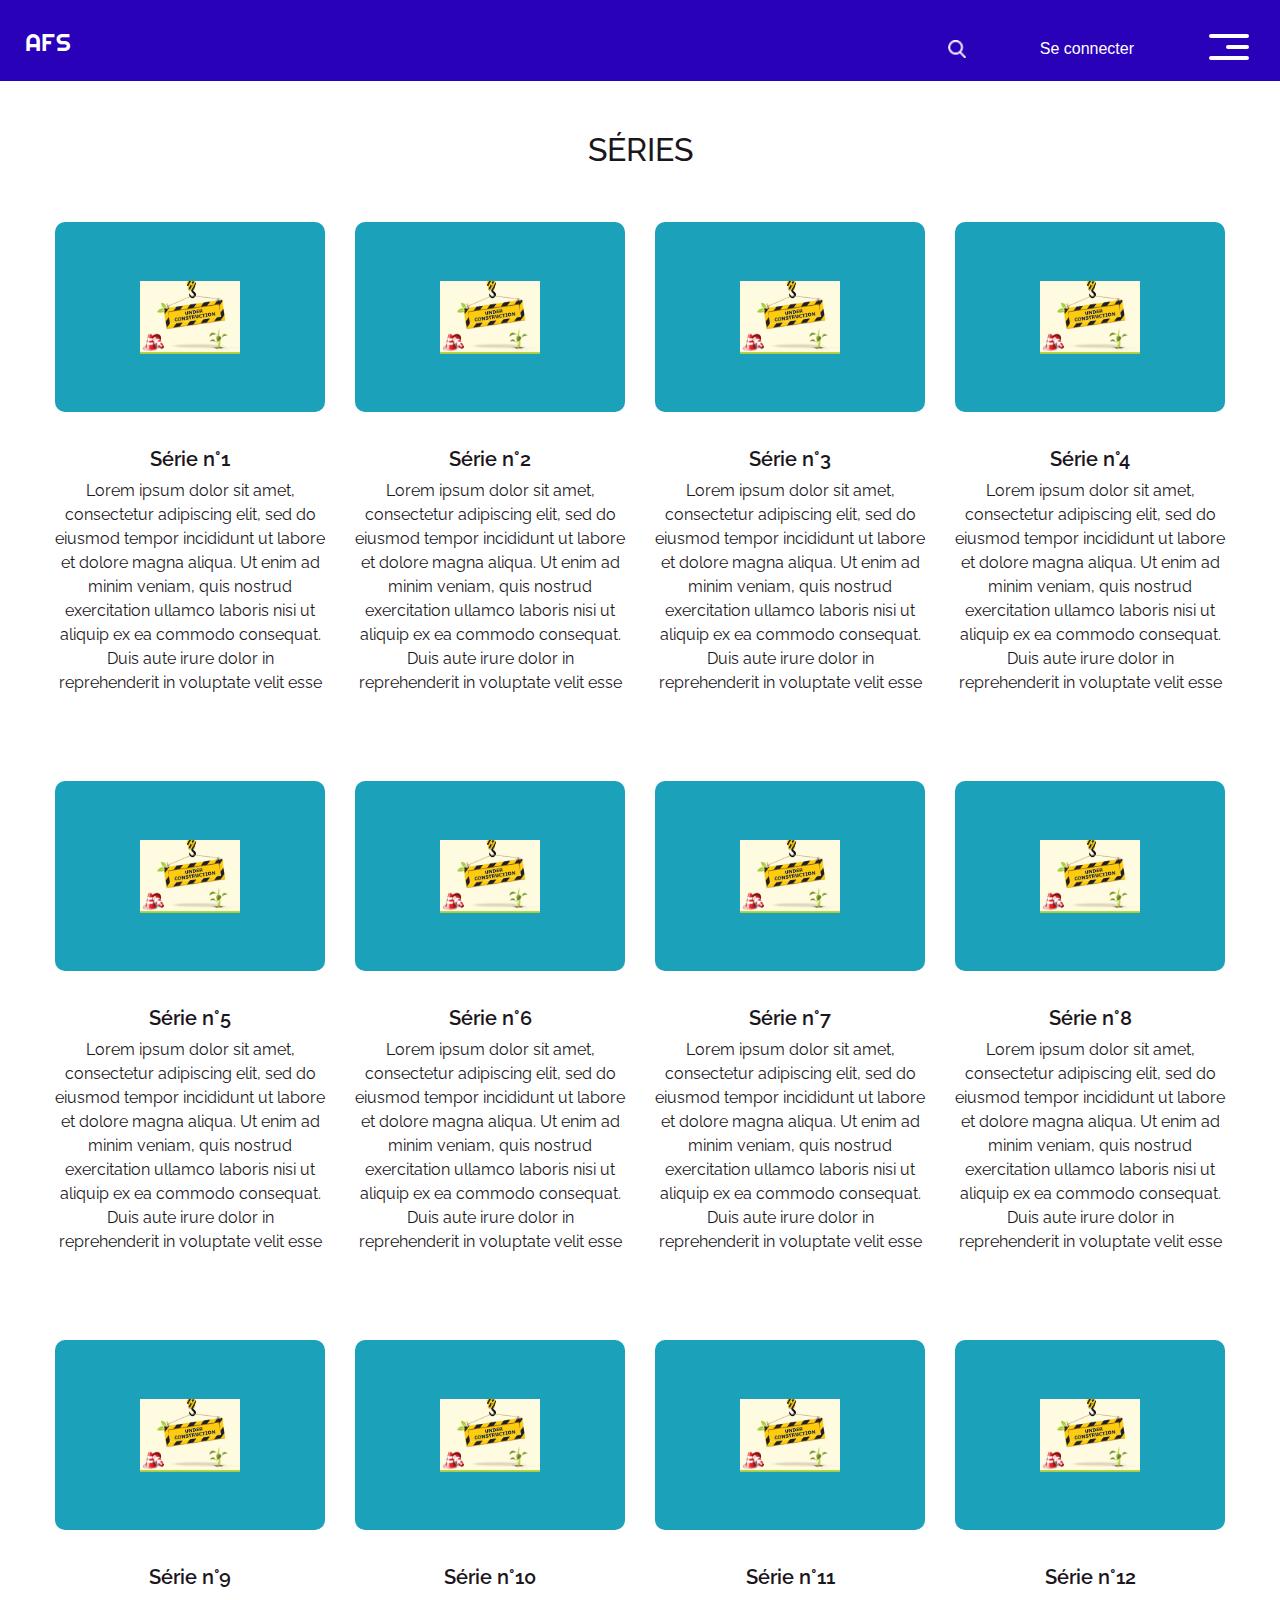
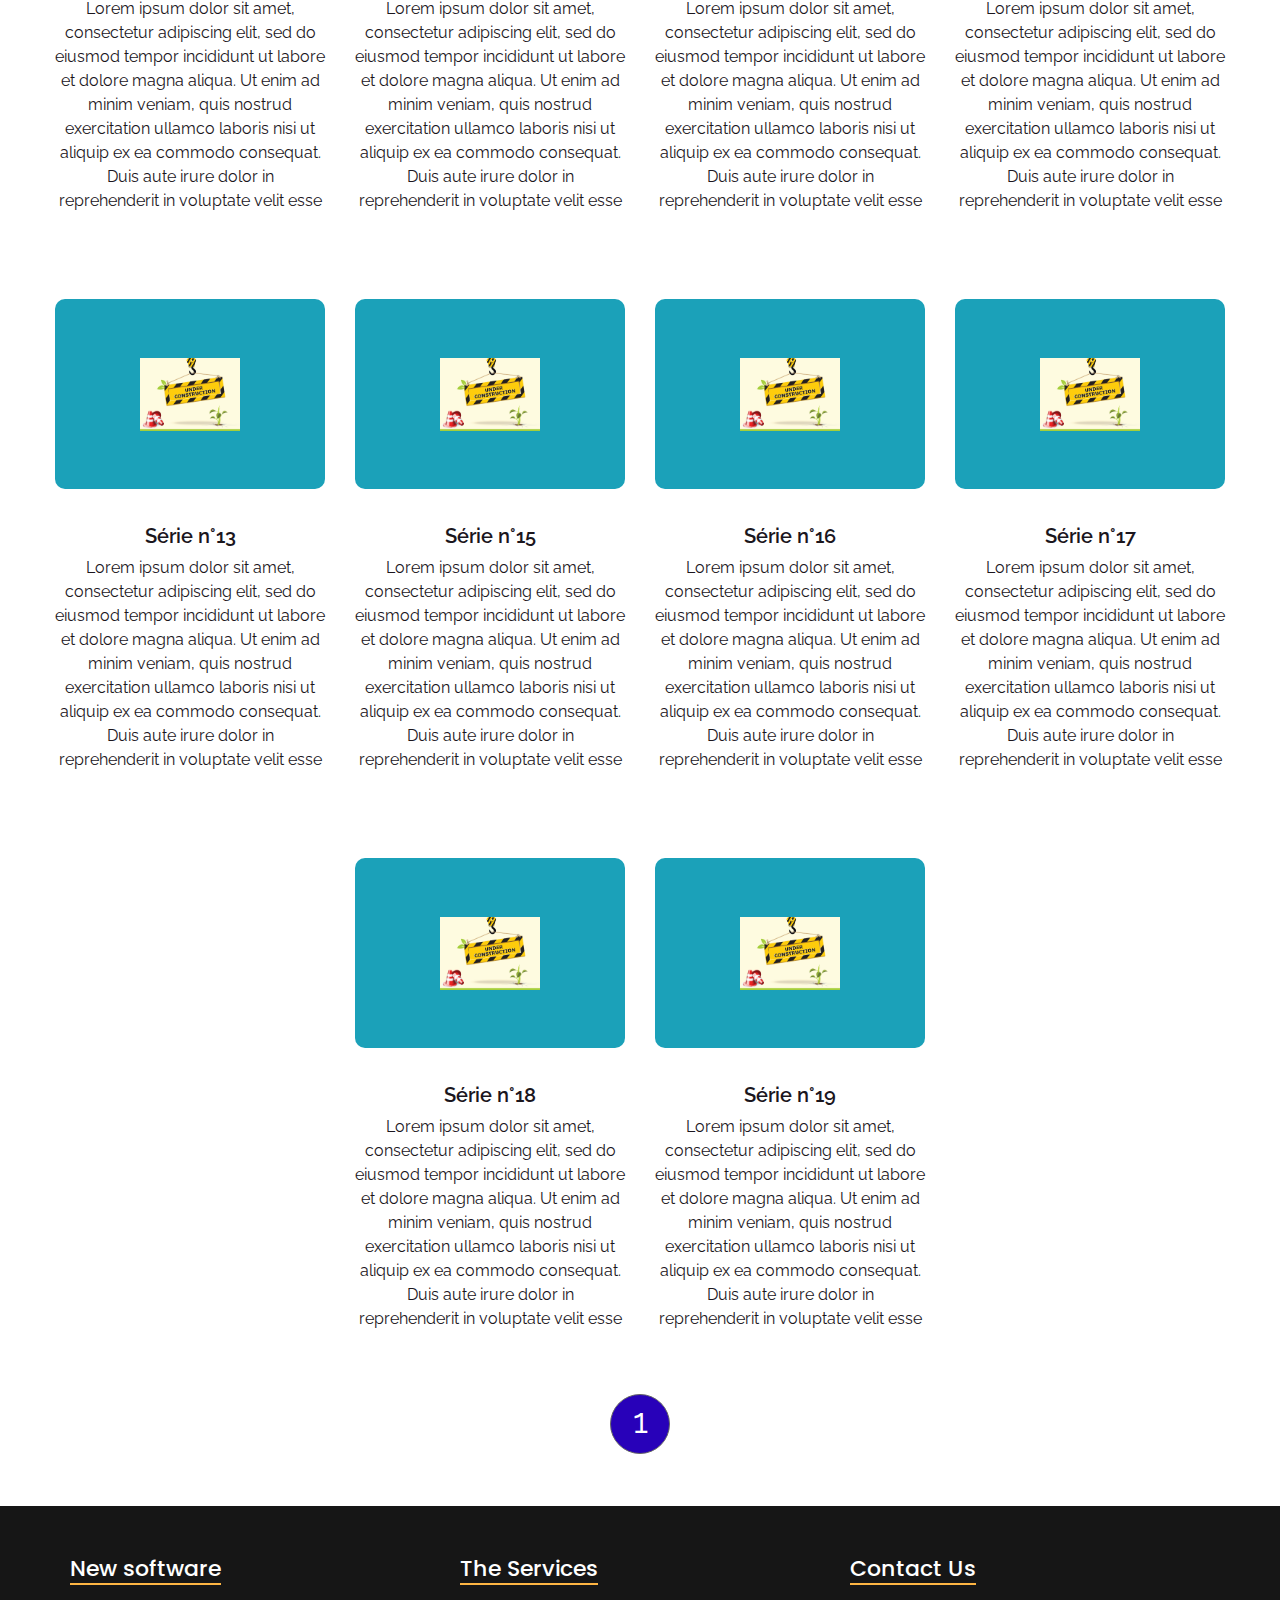
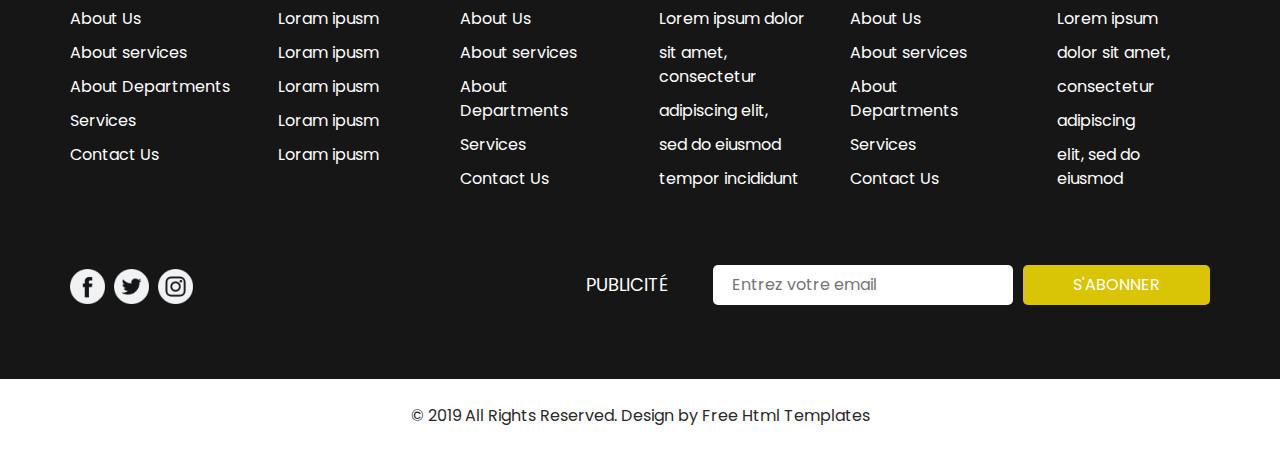
<file: TP - Site Web/series.html>
<!DOCTYPE html>
<html>

<head>
  <!-- Basic -->
  <meta charset="utf-8" />
  <meta http-equiv="X-UA-Compatible" content="IE=edge" />
  <!-- Mobile Metas -->
  <meta name="viewport" content="width=device-width, initial-scale=1, shrink-to-fit=no" />
  <!-- Site Metas -->
  <meta name="keywords" content="" />
  <meta name="description" content="" />
  <meta name="author" content="" />

  <title>AFS</title>

  <!-- slider stylesheet -->
  <link rel="stylesheet" type="text/css"
    href="https://cdnjs.cloudflare.com/ajax/libs/OwlCarousel2/2.1.3/assets/owl.carousel.min.css" />

  <!-- bootstrap core css -->
  <link rel="stylesheet" type="text/css" href="css/bootstrap.css" />

  <!-- fonts style -->
  <link href="https://fonts.googleapis.com/css?family=Poppins|Raleway:400,600|Righteous&display=swap"
    rel="stylesheet" />
  <!-- Custom styles for this template -->
  <link href="css/style.css" rel="stylesheet" />
  <!-- responsive style -->
  <link href="css/responsive.css" rel="stylesheet" />
</head>

<body>
  <div class="hero_area">
    <!-- header section strats -->
    <header class="header_section">
      <div class="container-fluid">
        <nav class="navbar navbar-expand-lg custom_nav-container">
          <a class="navbar-brand" href="index.html">
            <span>
              AFS
            </span>
          </a>

          <div class="navbar-collapse" id="">
            <div class="d-none d-lg-flex ml-auto flex-column flex-lg-row align-items-center mt-3">
              <form class="form-inline mb-3 mb-lg-0 ">
                <button class="btn  my-sm-0 nav_search-btn" type="submit"></button>
              </form>
              <ul class="navbar-nav  mr-5">
                <li class="nav-item mr-5">
                  <a class="nav-link" href="service.html">
                    <span>Se connecter</span>
                  </a>
                </li>
              </ul>
            </div>

            <div class="custom_menu-btn">
              <button onclick="openNav()">
                <span class="s-1"> </span>
                <span class="s-2"> </span>
                <span class="s-3"> </span>
              </button>
            </div>
            <div id="myNav" class="overlay">
              <div class="overlay-content">
                <a href="index.html">Acceuil</a>
                <a href="about.html">À propos</a>
                <a href="films.html">Films</a>
                <a href="series.html">Séries</a>
                <a href="contact.html">Nous contacter</a>
              </div>
            </div>
          </div>
        </nav>
      </div>
    </header>
    <!-- end header section -->
  </div>



  <!-- feature section  -->
  <section class="feature_section layout_padding">
    <div class="container">
      <h2 class="text-uppercase">
        Séries
      </h2>
    </div>
    <div class="">
      <div class="feature_card-container layout_padding2">
        <div class="feature_card">
          <div class="feature_img-container">
            <div class="feature_img-box">
              <img src="images/under-construction-gif-11.gif" alt="" />
            </div>
          </div>
          <div class="feature_detail-box">
            <h4>
              Série n°1
            </h4>
            <p>
              Lorem ipsum dolor sit amet, consectetur adipiscing elit, sed do
              eiusmod tempor incididunt ut labore et dolore magna aliqua. Ut
              enim ad minim veniam, quis nostrud exercitation ullamco laboris
              nisi ut aliquip ex ea commodo consequat. Duis aute irure dolor
              in reprehenderit in voluptate velit esse
            </p>
          </div>
        </div>
        <div class="feature_card">
          <div class="feature_img-container">
            <div class="feature_img-box">
              <img src="images/under-construction-gif-11.gif" alt="" />
            </div>
          </div>
          <div class="feature_detail-box">
            <h4>
              Série n°2
            </h4>
            <p>
              Lorem ipsum dolor sit amet, consectetur adipiscing elit, sed do
              eiusmod tempor incididunt ut labore et dolore magna aliqua. Ut
              enim ad minim veniam, quis nostrud exercitation ullamco laboris
              nisi ut aliquip ex ea commodo consequat. Duis aute irure dolor
              in reprehenderit in voluptate velit esse
            </p>
          </div>
        </div>
        <div class="feature_card">
          <div class="feature_img-container">
            <div class="feature_img-box">
              <img src="images/under-construction-gif-11.gif" alt="" />
            </div>
          </div>
          <div class="feature_detail-box">
            <h4>
              Série n°3
            </h4>
            <p>
              Lorem ipsum dolor sit amet, consectetur adipiscing elit, sed do
              eiusmod tempor incididunt ut labore et dolore magna aliqua. Ut
              enim ad minim veniam, quis nostrud exercitation ullamco laboris
              nisi ut aliquip ex ea commodo consequat. Duis aute irure dolor
              in reprehenderit in voluptate velit esse
            </p>
          </div>
        </div>
        <div class="feature_card">
          <div class="feature_img-container">
            <div class="feature_img-box">
              <img src="images/under-construction-gif-11.gif" alt="" />
            </div>
          </div>
          <div class="feature_detail-box">
            <h4>
              Série n°4
            </h4>
            <p>
              Lorem ipsum dolor sit amet, consectetur adipiscing elit, sed do
              eiusmod tempor incididunt ut labore et dolore magna aliqua. Ut
              enim ad minim veniam, quis nostrud exercitation ullamco laboris
              nisi ut aliquip ex ea commodo consequat. Duis aute irure dolor
              in reprehenderit in voluptate velit esse
            </p>
          </div>
        </div>
        <div class="feature_card">
          <div class="feature_img-container">
            <div class="feature_img-box">
              <img src="images/under-construction-gif-11.gif" alt="" />
            </div>
          </div>
          <div class="feature_detail-box">
            <h4>
              Série n°5
            </h4>
            <p>
              Lorem ipsum dolor sit amet, consectetur adipiscing elit, sed do
              eiusmod tempor incididunt ut labore et dolore magna aliqua. Ut
              enim ad minim veniam, quis nostrud exercitation ullamco laboris
              nisi ut aliquip ex ea commodo consequat. Duis aute irure dolor
              in reprehenderit in voluptate velit esse
            </p>
          </div>
        </div>
        <div class="feature_card">
          <div class="feature_img-container">
            <div class="feature_img-box">
              <img src="images/under-construction-gif-11.gif" alt="" />
            </div>
          </div>
          <div class="feature_detail-box">
            <h4>
              Série n°6
            </h4>
            <p>
              Lorem ipsum dolor sit amet, consectetur adipiscing elit, sed do
              eiusmod tempor incididunt ut labore et dolore magna aliqua. Ut
              enim ad minim veniam, quis nostrud exercitation ullamco laboris
              nisi ut aliquip ex ea commodo consequat. Duis aute irure dolor
              in reprehenderit in voluptate velit esse
            </p>
          </div>
        </div>
        <div class="feature_card">
          <div class="feature_img-container">
            <div class="feature_img-box">
              <img src="images/under-construction-gif-11.gif" alt="" />
            </div>
          </div>
          <div class="feature_detail-box">
            <h4>
              Série n°7
            </h4>
            <p>
              Lorem ipsum dolor sit amet, consectetur adipiscing elit, sed do
              eiusmod tempor incididunt ut labore et dolore magna aliqua. Ut
              enim ad minim veniam, quis nostrud exercitation ullamco laboris
              nisi ut aliquip ex ea commodo consequat. Duis aute irure dolor
              in reprehenderit in voluptate velit esse
            </p>
          </div>
        </div>
        <div class="feature_card">
          <div class="feature_img-container">
            <div class="feature_img-box">
              <img src="images/under-construction-gif-11.gif" alt="" />
            </div>
          </div>
          <div class="feature_detail-box">
            <h4>
              Série n°8
            </h4>
            <p>
              Lorem ipsum dolor sit amet, consectetur adipiscing elit, sed do
              eiusmod tempor incididunt ut labore et dolore magna aliqua. Ut
              enim ad minim veniam, quis nostrud exercitation ullamco laboris
              nisi ut aliquip ex ea commodo consequat. Duis aute irure dolor
              in reprehenderit in voluptate velit esse
            </p>
          </div>
        </div>
        <div class="feature_card">
          <div class="feature_img-container">
            <div class="feature_img-box">
              <img src="images/under-construction-gif-11.gif" alt="" />
            </div>
          </div>
          <div class="feature_detail-box">
            <h4>
              Série n°9
            </h4>
            <p>
              Lorem ipsum dolor sit amet, consectetur adipiscing elit, sed do
              eiusmod tempor incididunt ut labore et dolore magna aliqua. Ut
              enim ad minim veniam, quis nostrud exercitation ullamco laboris
              nisi ut aliquip ex ea commodo consequat. Duis aute irure dolor
              in reprehenderit in voluptate velit esse
            </p>
          </div>
        </div>
        <div class="feature_card">
          <div class="feature_img-container">
            <div class="feature_img-box">
              <img src="images/under-construction-gif-11.gif" alt="" />
            </div>
          </div>
          <div class="feature_detail-box">
            <h4>
              Série n°10
            </h4>
            <p>
              Lorem ipsum dolor sit amet, consectetur adipiscing elit, sed do
              eiusmod tempor incididunt ut labore et dolore magna aliqua. Ut
              enim ad minim veniam, quis nostrud exercitation ullamco laboris
              nisi ut aliquip ex ea commodo consequat. Duis aute irure dolor
              in reprehenderit in voluptate velit esse
            </p>
          </div>
        </div>
        <div class="feature_card">
          <div class="feature_img-container">
            <div class="feature_img-box">
              <img src="images/under-construction-gif-11.gif" alt="" />
            </div>
          </div>
          <div class="feature_detail-box">
            <h4>
              Série n°11
            </h4>
            <p>
              Lorem ipsum dolor sit amet, consectetur adipiscing elit, sed do
              eiusmod tempor incididunt ut labore et dolore magna aliqua. Ut
              enim ad minim veniam, quis nostrud exercitation ullamco laboris
              nisi ut aliquip ex ea commodo consequat. Duis aute irure dolor
              in reprehenderit in voluptate velit esse
            </p>
          </div>
        </div>
        <div class="feature_card">
          <div class="feature_img-container">
            <div class="feature_img-box">
              <img src="images/under-construction-gif-11.gif" alt="" />
            </div>
          </div>
          <div class="feature_detail-box">
            <h4>
              Série n°12
            </h4>
            <p>
              Lorem ipsum dolor sit amet, consectetur adipiscing elit, sed do
              eiusmod tempor incididunt ut labore et dolore magna aliqua. Ut
              enim ad minim veniam, quis nostrud exercitation ullamco laboris
              nisi ut aliquip ex ea commodo consequat. Duis aute irure dolor
              in reprehenderit in voluptate velit esse
            </p>
          </div>
        </div>
        <div class="feature_card">
          <div class="feature_img-container">
            <div class="feature_img-box">
              <img src="images/under-construction-gif-11.gif" alt="" />
            </div>
          </div>
          <div class="feature_detail-box">
            <h4>
              Série n°13
            </h4>
            <p>
              Lorem ipsum dolor sit amet, consectetur adipiscing elit, sed do
              eiusmod tempor incididunt ut labore et dolore magna aliqua. Ut
              enim ad minim veniam, quis nostrud exercitation ullamco laboris
              nisi ut aliquip ex ea commodo consequat. Duis aute irure dolor
              in reprehenderit in voluptate velit esse
            </p>
          </div>
        </div>
        <div class="feature_card">
          <div class="feature_img-container">
            <div class="feature_img-box">
              <img src="images/under-construction-gif-11.gif" alt="" />
            </div>
          </div>
          <div class="feature_detail-box">
            <h4>
              Série n°15
            </h4>
            <p>
              Lorem ipsum dolor sit amet, consectetur adipiscing elit, sed do
              eiusmod tempor incididunt ut labore et dolore magna aliqua. Ut
              enim ad minim veniam, quis nostrud exercitation ullamco laboris
              nisi ut aliquip ex ea commodo consequat. Duis aute irure dolor
              in reprehenderit in voluptate velit esse
            </p>
          </div>
        </div>
        <div class="feature_card">
          <div class="feature_img-container">
            <div class="feature_img-box">
              <img src="images/under-construction-gif-11.gif" alt="" />
            </div>
          </div>
          <div class="feature_detail-box">
            <h4>
              Série n°16
            </h4>
            <p>
              Lorem ipsum dolor sit amet, consectetur adipiscing elit, sed do
              eiusmod tempor incididunt ut labore et dolore magna aliqua. Ut
              enim ad minim veniam, quis nostrud exercitation ullamco laboris
              nisi ut aliquip ex ea commodo consequat. Duis aute irure dolor
              in reprehenderit in voluptate velit esse
            </p>
          </div>
        </div>
        <div class="feature_card">
          <div class="feature_img-container">
            <div class="feature_img-box">
              <img src="images/under-construction-gif-11.gif" alt="" />
            </div>
          </div>
          <div class="feature_detail-box">
            <h4>
              Série n°17
            </h4>
            <p>
              Lorem ipsum dolor sit amet, consectetur adipiscing elit, sed do
              eiusmod tempor incididunt ut labore et dolore magna aliqua. Ut
              enim ad minim veniam, quis nostrud exercitation ullamco laboris
              nisi ut aliquip ex ea commodo consequat. Duis aute irure dolor
              in reprehenderit in voluptate velit esse
            </p>
          </div>
        </div>
        <div class="feature_card">
          <div class="feature_img-container">
            <div class="feature_img-box">
              <img src="images/under-construction-gif-11.gif" alt="" />
            </div>
          </div>
          <div class="feature_detail-box">
            <h4>
              Série n°18
            </h4>
            <p>
              Lorem ipsum dolor sit amet, consectetur adipiscing elit, sed do
              eiusmod tempor incididunt ut labore et dolore magna aliqua. Ut
              enim ad minim veniam, quis nostrud exercitation ullamco laboris
              nisi ut aliquip ex ea commodo consequat. Duis aute irure dolor
              in reprehenderit in voluptate velit esse
            </p>
          </div>
        </div>
        <div class="feature_card">
          <div class="feature_img-container">
            <div class="feature_img-box">
              <img src="images/under-construction-gif-11.gif" alt="" />
            </div>
          </div>
          <div class="feature_detail-box">
            <h4>
              Série n°19
            </h4>
            <p>
              Lorem ipsum dolor sit amet, consectetur adipiscing elit, sed do
              eiusmod tempor incididunt ut labore et dolore magna aliqua. Ut
              enim ad minim veniam, quis nostrud exercitation ullamco laboris
              nisi ut aliquip ex ea commodo consequat. Duis aute irure dolor
              in reprehenderit in voluptate velit esse
            </p>
          </div>
        </div>
      </div>
    </div>
    <div class="boutton1" onclick="window.location.href = 'series.html'">1</button></div>
  </section>
  <!-- end feature section -->

  <!-- info section -->
  <section class="info_section layout_padding">
    <div class="container info_content">
      <div>
        <div class="row">
          <div class="col-md-4">
            <div class="d-flex">
              <h5>
                New software
              </h5>
            </div>
            <div class="d-flex ">
              <ul>
                <li>
                  <a href="">
                    About Us
                  </a>
                </li>
                <li>
                  <a href="">
                    About services
                  </a>
                </li>
                <li>
                  <a href="">
                    About Departments
                  </a>
                </li>
                <li>
                  <a href="">
                    Services
                  </a>
                </li>
                <li>
                  <a href="">
                    Contact Us
                  </a>
                </li>
              </ul>
              <ul class="ml-3 ml-md-5">
                <li>
                  <a href="">
                    Loram ipusm
                  </a>
                </li>
                <li>
                  <a href="">
                    Loram ipusm
                  </a>
                </li>
                <li>
                  <a href="">
                    Loram ipusm
                  </a>
                </li>
                <li>
                  <a href="">
                    Loram ipusm
                  </a>
                </li>
                <li>
                  <a href="">
                    Loram ipusm
                  </a>
                </li>
              </ul>
            </div>
          </div>
          <div class="col-md-4">
            <div class="d-flex">
              <h5>
                The Services
              </h5>
            </div>
            <div class="d-flex ">
              <ul>
                <li>
                  <a href="">
                    About Us
                  </a>
                </li>
                <li>
                  <a href="">
                    About services
                  </a>
                </li>
                <li>
                  <a href="">
                    About Departments
                  </a>
                </li>
                <li>
                  <a href="">
                    Services
                  </a>
                </li>
                <li>
                  <a href="">
                    Contact Us
                  </a>
                </li>
              </ul>
              <ul class="ml-3 ml-md-5">
                <li>
                  <a href="">
                    Lorem ipsum dolor
                  </a>
                </li>
                <li>
                  <a href="">
                    sit amet, consectetur
                  </a>
                </li>
                <li>
                  <a href="">
                    adipiscing elit,
                  </a>
                </li>
                <li>
                  <a href="">
                    sed do eiusmod
                  </a>
                </li>
                <li>
                  <a href="">
                    tempor incididunt
                  </a>
                </li>
              </ul>
            </div>
          </div>
          <div class="col-md-4">
            <div class="d-flex">
              <h5>
                Contact Us
              </h5>
            </div>
            <div class="d-flex ">
              <ul>
                <li>
                  <a href="">
                    About Us
                  </a>
                </li>
                <li>
                  <a href="">
                    About services
                  </a>
                </li>
                <li>
                  <a href="">
                    About Departments
                  </a>
                </li>
                <li>
                  <a href="">
                    Services
                  </a>
                </li>
                <li>
                  <a href="">
                    Contact Us
                  </a>
                </li>
              </ul>
              <ul class="ml-3 ml-md-5">
                <li>
                  <a href="">
                    Lorem ipsum
                  </a>
                </li>
                <li>
                  <a href="">
                    dolor sit amet,
                  </a>
                </li>
                <li>
                  <a href="">
                    consectetur
                  </a>
                </li>
                <li>
                  <a href="">
                    adipiscing
                  </a>
                </li>
                <li>
                  <a href="">
                    elit, sed do eiusmod
                  </a>
                </li>
              </ul>
            </div>
          </div>
        </div>
      </div>
      <div class="d-flex flex-column flex-lg-row justify-content-between align-items-center align-items-lg-baseline">
        <div class="social-box">
          <a href="">
            <img src="images/fb.png" alt="" />
          </a>

          <a href="">
            <img src="images/twitter.png" alt="" />
          </a>
          <a href="">
            <img src="images/instagram1.png" alt="" />
          </a>
        </div>
        <div class="form_container mt-5">
          <form action="">
            <label for="subscribeMail">
              Publicité
            </label>
            <input type="email" placeholder=" Entrez votre email " id="subscribeMail" />
            <button type="submit">
              S'abonner
            </button>
          </form>
        </div>
      </div>
    </div>
  </section>

  <!-- end info section -->

  <!-- footer section -->
  <section class="container-fluid footer_section">
    <p>
      &copy; 2019 All Rights Reserved. Design by
      <a href="https://html.design/">Free Html Templates</a>
    </p>
  </section>
  <!-- footer section -->

  <script type="text/javascript" src="js/jquery-3.4.1.min.js"></script>
  <script type="text/javascript" src="js/bootstrap.js"></script>

  <script>
    function openNav() {
      document.getElementById("myNav").classList.toggle("menu_width");
      document
        .querySelector(".custom_menu-btn")
        .classList.toggle("menu_btn-style");
    }
  </script>
</body>

</html>
</file>
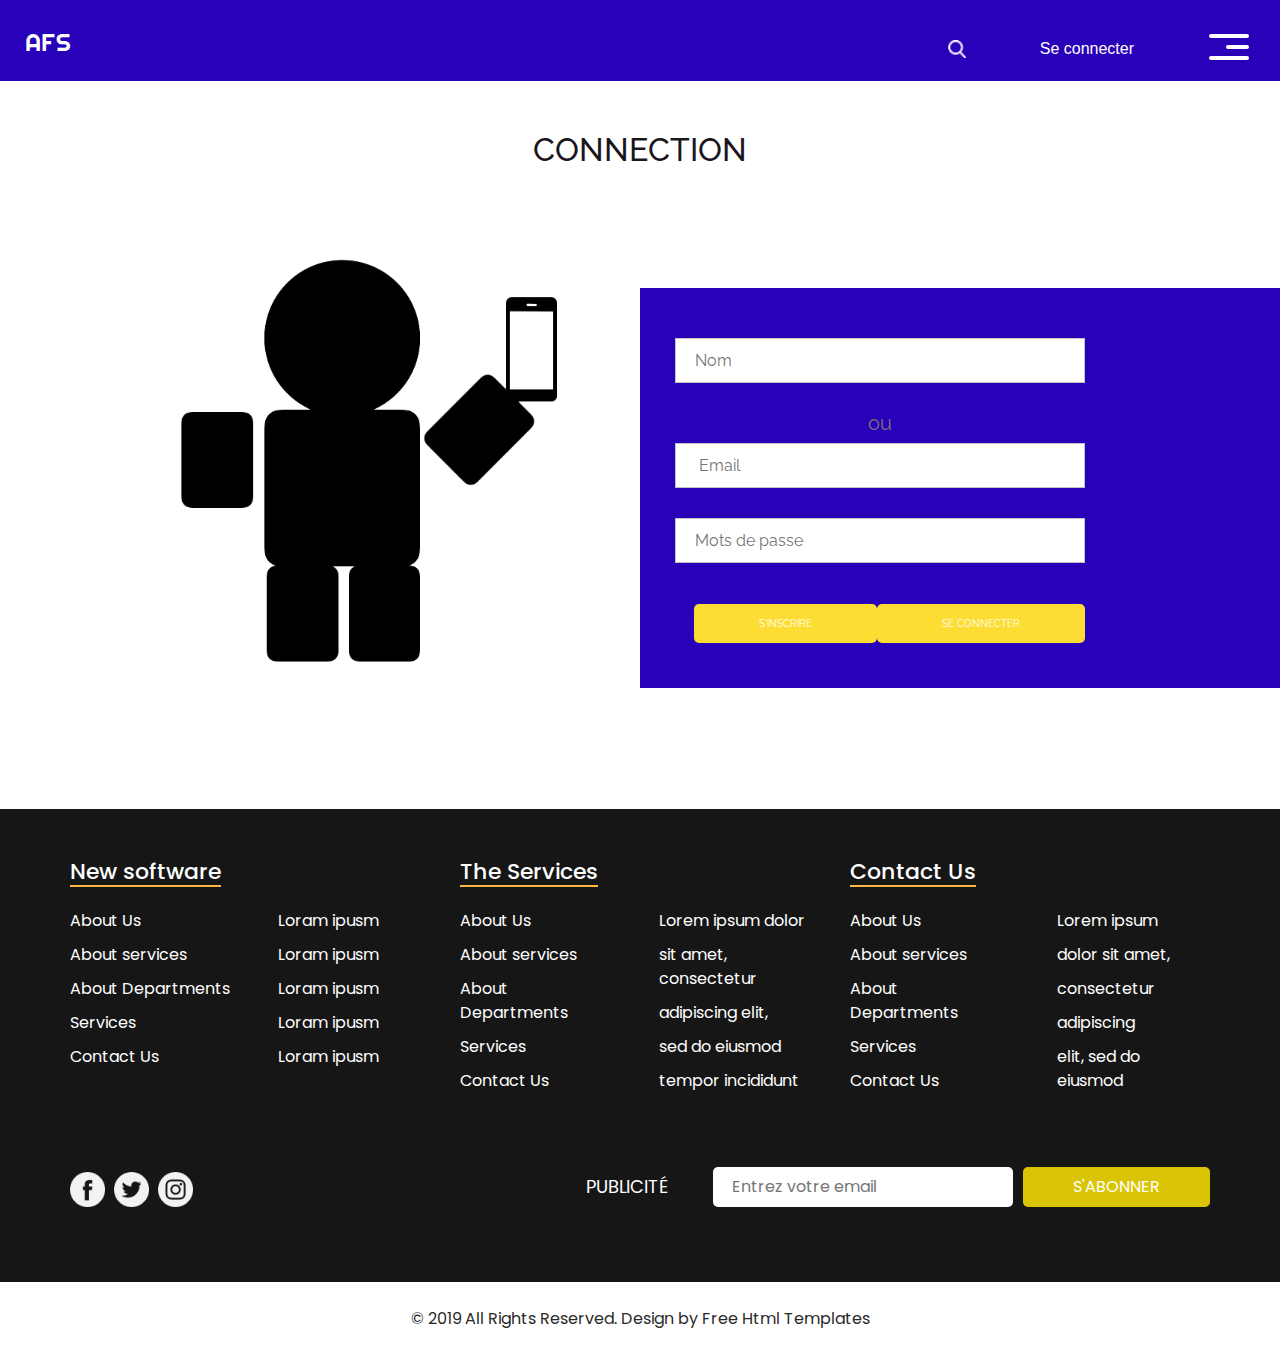
<file: TP - Site Web/service.html>
<!DOCTYPE html>
<html>

<head>
  <!-- Basic -->
  <meta charset="utf-8" />
  <meta http-equiv="X-UA-Compatible" content="IE=edge" />
  <!-- Mobile Metas -->
  <meta name="viewport" content="width=device-width, initial-scale=1, shrink-to-fit=no" />
  <!-- Site Metas -->
  <meta name="keywords" content="" />
  <meta name="description" content="" />
  <meta name="author" content="" />

  <title>AFS</title>

  <!-- slider stylesheet -->
  <link rel="stylesheet" type="text/css"
    href="https://cdnjs.cloudflare.com/ajax/libs/OwlCarousel2/2.1.3/assets/owl.carousel.min.css" />

  <!-- bootstrap core css -->
  <link rel="stylesheet" type="text/css" href="css/bootstrap.css" />

  <!-- fonts style -->
  <link href="https://fonts.googleapis.com/css?family=Poppins|Raleway:400,600|Righteous&display=swap"
    rel="stylesheet" />
  <!-- Custom styles for this template -->
  <link href="css/style.css" rel="stylesheet" />
  <!-- responsive style -->
  <link href="css/responsive.css" rel="stylesheet" />
</head>

<body>
  <div class="hero_area">
    <!-- header section strats -->
    <header class="header_section">
      <div class="container-fluid">
        <nav class="navbar navbar-expand-lg custom_nav-container">
          <a class="navbar-brand" href="index.html">
            <span>
              AFS
            </span>
          </a>

          <div class="navbar-collapse" id="">
            <div class="d-none d-lg-flex ml-auto flex-column flex-lg-row align-items-center mt-3">
              <form class="form-inline mb-3 mb-lg-0 ">
                <button class="btn  my-sm-0 nav_search-btn" type="submit"></button>
              </form>
              <ul class="navbar-nav  mr-5">
                <li class="nav-item mr-5">
                  <a class="nav-link" href="service.html">
                    <span>Se connecter</span>
                  </a>
                </li>
              </ul>
            </div>

            <div class="custom_menu-btn">
              <button onclick="openNav()">
                <span class="s-1"> </span>
                <span class="s-2"> </span>
                <span class="s-3"> </span>
              </button>
            </div>
            <div id="myNav" class="overlay">
              <div class="overlay-content">
                <a href="index.html">Acceuil</a>
                <a href="about.html">À propos</a>
                <a href="films.html">Films</a>
                <a href="series.html">Séries</a>
                <a href="contact.html">Nous contacter</a>
              </div>
            </div>
          </div>
        </nav>
      </div>
    </header>
    <!-- end header section -->
  </div>

  <!-- who section -->

  <section class="contact_section layout_padding">
    <div class="container d-flex justify-content-center">
      <h2 class="text-uppercase">
        Connection
      </h2>
    </div>
    <div class="container-fluid layout_padding-top">
      <div class="row">
        <div class="col-md-6">
          <div class="col-md-10 offset-md-2">
            <div class="contact_img-box">
              <img src="images/pnj4.png" alt="" />
            </div>
          </div>
        </div>
        <div class="col-md-6 form_bg px-0">
          <div class="col-md-10 px-0">
            <form action="">
              <div class="contact_form-container">
                <div>
                  <div>
                    <input type="text" placeholder=" Nom" />
                  </div>

                  <p>
                    ou
                  </p>

                  <div>
                    <input type="email" placeholder="  Email" />
                  </div>

                  <div>
                    <input type="text" placeholder=" Mots de passe" />
                  </div>

                  <div class="mt-3 d-flex justify-content-end">
                    <div onclick="window.location.href = 'inscription.html'">
                      <button>
                        S'inscrire
                      </button>
                    </div>

                    <button type="submit">
                      Se connecter
                    </button>

                  </div>
                </div>
              </div>
            </form>
          </div>
        </div>
      </div>
    </div>
  </section>

  <!-- end who section -->

  <!-- info section -->
  <section class="info_section layout_padding">
    <div class="container info_content">
      <div>
        <div class="row">
          <div class="col-md-4">
            <div class="d-flex">
              <h5>
                New software
              </h5>
            </div>
            <div class="d-flex ">
              <ul>
                <li>
                  <a href="">
                    About Us
                  </a>
                </li>
                <li>
                  <a href="">
                    About services
                  </a>
                </li>
                <li>
                  <a href="">
                    About Departments
                  </a>
                </li>
                <li>
                  <a href="">
                    Services
                  </a>
                </li>
                <li>
                  <a href="">
                    Contact Us
                  </a>
                </li>
              </ul>
              <ul class="ml-3 ml-md-5">
                <li>
                  <a href="">
                    Loram ipusm
                  </a>
                </li>
                <li>
                  <a href="">
                    Loram ipusm
                  </a>
                </li>
                <li>
                  <a href="">
                    Loram ipusm
                  </a>
                </li>
                <li>
                  <a href="">
                    Loram ipusm
                  </a>
                </li>
                <li>
                  <a href="">
                    Loram ipusm
                  </a>
                </li>
              </ul>
            </div>
          </div>
          <div class="col-md-4">
            <div class="d-flex">
              <h5>
                The Services
              </h5>
            </div>
            <div class="d-flex ">
              <ul>
                <li>
                  <a href="">
                    About Us
                  </a>
                </li>
                <li>
                  <a href="">
                    About services
                  </a>
                </li>
                <li>
                  <a href="">
                    About Departments
                  </a>
                </li>
                <li>
                  <a href="">
                    Services
                  </a>
                </li>
                <li>
                  <a href="">
                    Contact Us
                  </a>
                </li>
              </ul>
              <ul class="ml-3 ml-md-5">
                <li>
                  <a href="">
                    Lorem ipsum dolor
                  </a>
                </li>
                <li>
                  <a href="">
                    sit amet, consectetur
                  </a>
                </li>
                <li>
                  <a href="">
                    adipiscing elit,
                  </a>
                </li>
                <li>
                  <a href="">
                    sed do eiusmod
                  </a>
                </li>
                <li>
                  <a href="">
                    tempor incididunt
                  </a>
                </li>
              </ul>
            </div>
          </div>
          <div class="col-md-4">
            <div class="d-flex">
              <h5>
                Contact Us
              </h5>
            </div>
            <div class="d-flex ">
              <ul>
                <li>
                  <a href="">
                    About Us
                  </a>
                </li>
                <li>
                  <a href="">
                    About services
                  </a>
                </li>
                <li>
                  <a href="">
                    About Departments
                  </a>
                </li>
                <li>
                  <a href="">
                    Services
                  </a>
                </li>
                <li>
                  <a href="">
                    Contact Us
                  </a>
                </li>
              </ul>
              <ul class="ml-3 ml-md-5">
                <li>
                  <a href="">
                    Lorem ipsum
                  </a>
                </li>
                <li>
                  <a href="">
                    dolor sit amet,
                  </a>
                </li>
                <li>
                  <a href="">
                    consectetur
                  </a>
                </li>
                <li>
                  <a href="">
                    adipiscing
                  </a>
                </li>
                <li>
                  <a href="">
                    elit, sed do eiusmod
                  </a>
                </li>
              </ul>
            </div>
          </div>
        </div>
      </div>
      <div class="d-flex flex-column flex-lg-row justify-content-between align-items-center align-items-lg-baseline">
        <div class="social-box">
          <a href="">
            <img src="images/fb.png" alt="" />
          </a>

          <a href="">
            <img src="images/twitter.png" alt="" />
          </a>
          <a href="">
            <img src="images/instagram1.png" alt="" />
          </a>
        </div>
        <div class="form_container mt-5">
          <form action="">
            <label for="subscribeMail">
              Publicité
            </label>
            <input type="email" placeholder=" Entrez votre email " id="subscribeMail" />
            <button type="submit">
              S'abonner
            </button>
          </form>
        </div>
      </div>
    </div>
  </section>

  <!-- end info section -->

  <!-- footer section -->
  <section class="container-fluid footer_section">
    <p>
      &copy; 2019 All Rights Reserved. Design by
      <a href="https://html.design/">Free Html Templates</a>
    </p>
  </section>
  <!-- footer section -->

  <script type="text/javascript" src="js/jquery-3.4.1.min.js"></script>
  <script type="text/javascript" src="js/bootstrap.js"></script>

  <script>
    function openNav() {
      document.getElementById("myNav").classList.toggle("menu_width");
      document
        .querySelector(".custom_menu-btn")
        .classList.toggle("menu_btn-style");
    }
  </script>
</body>

</html>
</file>
<file: TP - Site Web/css/style.css>
body {
  font-family: "Raleway", sans-serif;
  color: #1b161d;
  background-color: #ffffff;
}

.body-bg {
  background-image: url(../images/body-bg.png);
  background-size: cover;
  background-repeat: no-repeat;
}

.layout_padding {
  padding: 50px 0;
}

.layout_padding2 {
  padding: 10px 0;
}

.layout_padding2-top {
  padding-top: 45px;
}

.layout_padding2-bottom {
  padding-bottom: 45px;
}

.layout_padding-top {
  padding-top: 40px;
}

.layout_padding-bottom {
  padding-bottom: 10px;
}

/*header section*/

.hero_area {
  background-color: #2801b9;
  background-repeat: no-repeat;
  background-size: cover;
}

.header_section .container-fluid {
  padding-right: 25px;
  padding-left: 25px;
}

.header_section .nav_container {
  margin: 0 auto;
}

.custom_nav-container.navbar-expand-lg .navbar-nav .nav-link img {
  width: 22px;
  margin-right: 15px;
}

.custom_nav-container.navbar-expand-lg .navbar-nav .nav-link {
  padding: 0px 25px;
  color: #fefeff;
  text-align: center;
  font-family: "Roboto", sans-serif;
}

.custom_menu-btn {
  z-index: 9;
  position: absolute;
  right: 0;
  top: 14px;
}

.custom_menu-btn button {
  margin-top: 12px;
  outline: none;
  border: none;
  background-color: transparent;
}

.custom_menu-btn button span {
  display: block;
  width: 40px;
  height: 4px;
  background-color: #fff;
  margin: 7px 0;
  transition: all 0.3s;
  border-radius: 5px;
}

.custom_menu-btn .s-2 {
  width: 23px;
  margin-left: auto;
}

.menu_btn-style {
  position: fixed;
  right: 12px;
  top: 14px;
}

.custom_menu-btn .s-2 {
  transition: all 0.1s;
}

.menu_btn-style button .s-1 {
  transform: rotate(45deg) translateY(17px);
}

.menu_btn-style button .s-2 {
  transform: translateX(100px);
}

.menu_btn-style button .s-3 {
  transform: rotate(-45deg) translateY(-17px);
}

.overlay {
  height: 100%;
  width: 0;
  position: fixed;
  z-index: 1;
  top: 0;
  left: 0;
  background-color: rgba(40, 1, 185, 0.9);
  overflow-x: hidden;
  transition: 0.5s;
}

.overlay .closebtn {
  position: absolute;
  top: 0;
  right: 30px;
  font-size: 60px;
}

.overlay a {
  padding: 0px;
  text-decoration: none;
  font-size: 22px;
  color: #f1f1f1;
  display: block;
  transition: 0.3s;
  text-transform: uppercase;
}

.overlay-content {
  position: relative;
  top: 25%;
  width: 100%;
  text-align: center;
  margin-top: 30px;
}

.menu_width {
  width: 100%;
}

a,
a:hover,
a:focus {
  text-decoration: none;
}

a:hover,
a:focus {
  color: initial;
}

.btn,
.btn:focus {
  outline: none !important;
  box-shadow: none;
}

.custom_nav-container .nav_search-btn {
  background-image: url(../images/search-icon.png);
  background-size: 18px;
  background-repeat: no-repeat;
  width: 35px;
  height: 35px;
  padding: 0;
  border: none;
  margin: 0 40px 0 15px;
  background-position: center;
}

.navbar-brand {
  display: flex;
  align-items: center;
}

.navbar-brand img {
  width: 40px;
  margin-right: 5px;
}

.navbar-brand span {
  font-family: "Righteous", cursive;
  font-size: 24px;
  font-weight: 500;
  color: #fefeff;
  margin-top: 5px;
}

.custom_nav-container {
  z-index: 99999;
  padding: 15px 0;
}

.custom_nav-container .navbar-toggler {
  outline: none;
}

.custom_nav-container .navbar-toggler .navbar-toggler-icon {
  background-image: url(../images/menu.png);
  background-size: 55px;
}

.quote_btn-container a {
  display: inline-block;
  padding: 5px 15px;
  background-color: #fc5d35;
  color: #f7f7f7;
  font-size: 14px;
  text-transform: uppercase;
}

/*end header section*/

/* slider section */

.p {
  color: white;
}

.slider_section {
  padding-top: 25px;
}

.slider_item-box {
  width: 100%;
  height: 100%;
}

.slider_item-box .container {
  height: 100%;
}

.slider_img-box {
  width: 85%;
  margin: 0 auto;
}

.slider_img-box img {
  width: 100%;
}

.slider_item-container {
  width: 90%;
  margin: 0 auto;
  display: flex;
  flex-direction: column;
  align-items: center;
}

.slider_item-detail {
  text-align: center;
  color: #fff;
}

.slider_item-detail h1 {
  font-weight: 600;
}

.slider_item-detail p {
  margin: 40px 0 45px 0;
}

.slider_item-detail a {
  display: inline-block;
  background-color: #3627bf;
  color: #fff;
  font-size: 15px;
  border-radius: 10px;
  padding: 10px 40px;
}

.slider_item-imgbox {
  margin-top: 45px;
  width: 75%;
  margin-bottom: 45px;
}

.slider_item-imgbox img {
  width: 100%;
}

.slider_section #carouselExampleControls,
.carousel-inner,
.carousel-item {
  height: 100%;
}

.slider_section .carousel-control-prev,
.slider_section .carousel-control-next {
  position: absolute;
  top: 50%;
  width: 45px;
  height: 45px;
  border: none;
  border-radius: 100%;
  opacity: 1;
  background-repeat: no-repeat;
  background-size: 28px;
  background-position: center;
  background-color: #fff;
  transform: translateY(-50%);
}

.slider_section .carousel-control-prev:hover,
.slider_section .carousel-control-next:hover {
  background-color: #292727;
  background-size: 12px;
}

.slider_section .carousel-control-prev {
  left: 2%;
  background-image: url(../images/left-black-arrow.png);
}

.slider_section .carousel-control-next {
  right: 2%;
  background-image: url(../images/right-black-arrow.png);
}

.slider_section .carousel-control-prev:hover {
  background-image: url(../images/prev.png);
}

.slider_section .carousel-control-next:hover {
  background-image: url(../images/next.png);
}

/* end slider section */

/* about section */
.about_section {
  margin-top: 45px;
  text-align: center;
}

.about_section h2 {
  text-transform: uppercase;
}

.about_section h4 {
  font-size: 22px;
  font-weight: 600;
}

.about_card-container {
  display: flex;
  justify-content: center;
}

.about_card .about-detail {
  padding: 2px 25px 35px 25px;
}

.about_img-container {
  width: 225px;
  background-color: #1ba1b9;
  height: 225px;
  border-radius: 100%;
  display: flex;
  justify-content: center;
  align-items: center;
  border: 25px solid #d7daf4;
  margin: 0 auto 45px auto;
}

.about_card .about_img-box {
  width: 75px;
}

.about_card .about-detail p {
  margin-top: 15px;
}

.about_card img {
  width: 100%;
}

/* end about section */

/* client section */

/* who section */
.who_section {
  background-color: #2801b9;
}

.who_container {
  display: flex;
  align-items: center;
  justify-content: space-between;
  padding: 0 15px;
}

.who_section {
  color: #fff;
}

.who_section .who_img-box {
  background-color: #fff;
  border-radius: 100%;
  padding: 50px;
  transform: scale(1.01) translateX(-10%);
  overflow: hidden;
  width: 60%;
}

.who_img-box img {
  width: 95%;
}

.who_section .who_deail-box {
  text-align: right;
  width: 40%;
}

.who_section .who_deail-box p {
  margin: 45px 0 50px 0;
}

.who_section .who_deail-box a {
  display: inline-block;
  background-color: #fddd33;
  color: #fff;
  font-size: 15px;
  border-radius: 10px;
  padding: 12px 32px;
}

.who_container {
  display: flex;
}

/* end who section */

/* films et séries section */

.feature_section {
  text-align: center;
}

.boutton {
  color: white;
  display: inline-block;
  border: #666 1px solid;
  margin: 2px;
  font-size: 40px;
  cursor: pointer;
  width: 50px;
  height: 50px;
  border-radius: 50%;
  background-color: #2801b9;
}

.boutton1 {
  color: white;
  display: inline-block;
  border: #666 1px solid;
  margin: 2px;
  font-size: 35px;
  cursor: pointer;
  width: 60px;
  height: 60px;
  border-radius: 50%;
  background-color: #2801b9;
}

.feature_card-container {
  display: flex;
  flex-wrap: wrap;
  justify-content: center;
}

.feature_img-container {
  background-color: #1ba1b9;
  display: flex;
  justify-content: center;
  align-items: center;
  height: 190px;
  border-radius: 10px;
}

.feature_img-box {
  width: 100px;
}

.feature_card {
  width: 300px;
  padding: 0 15px;
  margin: 35px 0;
}

.feature_card h5 {
  text-transform: uppercase;
}

.feature_card img {
  width: 100%;
}

.feature_detail-box {
  margin: 35px auto 0 auto;
}

.feature_detail-box h4 {
  font-weight: 600;
  font-size: 20px;
}

/* end feature section */

/* contact section */
.contact_section .row {
  align-items: center;
}

.form_bg {
  background-color: #2801b9;
}

.contact_section h2 {
  text-align: center;
  text-transform: uppercase;
}

.contact_section p {
  color: #787877;
  text-align: center;
  font-size: 20px;
  margin-bottom: 0;
}

.contact_section input,
.contact_section textarea {
  outline: none;
  border: 1px solid #c1c1c2;
  width: 100%;
  height: 45px;
  padding: 0 15px;
  margin-top: 5px;
  margin-bottom: 25px;
}

.contact_section .message_input {
  height: 125px;
}

.contact_form-container {
  padding: 45px 35px;
  width: 90%;
}

.contact_form-container1 {
  padding: 45px 35px;
  width: 90%;
}

.contact_form-container button {
  border: none;
  background-color: #fddd33;
  color: #fff;
  padding: 12px 65px;
  font-size: 10px;
  border-radius: 5px;
  text-transform: uppercase;
}

.contact_img-box img {
  width: 100%;
}

/* contact section */

/* info section */
.info_section {
  position: relative;
  background-color: #161616;
  font-family: "Poppins", sans-serif;
}

.info_section img {
  width: 100%;
}

.info_section ul {
  padding: 0;
}

.info_section ul li {
  list-style-type: none;
  margin: 10px 0;
}

.info_section ul li a,
.info_section ul li a:hover {
  color: #fff;
}

.info_section h5 {
  margin-bottom: 12px;
  font-size: 22px;
  color: #fff;
  border-bottom: 2px solid #feb543;
}

.info_section .social-box {
  margin: 25px 0;
}

.info_section .social-box img {
  width: 35px;
  margin-right: 5px;
}

.form_container form {
  display: flex;
  align-items: center;
}

.info_section .form_container label {
  margin: 0;
  font-size: 18px;
  text-transform: uppercase;
  color: #fff;
}

.info_section .form_container input {
  width: 300px;
  height: 40px;
  border-radius: 5px;
  border: none;
  outline: none;
  padding-left: 15px;
  background-color: #fff;
  margin-left: 45px;
  margin-right: 10px;
}

.info_section .form_container button {
  background-color: #d9c406;
  border: none;
  outline: none;
  color: #fff;
  padding: 8px 50px;
  text-transform: uppercase;
  font-size: 16px;
  border-radius: 5px;
  text-transform: uppercase;
}

/* end info section */

/* footer section*/

.footer_section {
  font-family: "Poppins", sans-serif;
  background-color: #ffffff;
  padding: 25px 20px;
}

.footer_section p {
  color: #292929;
  margin: 0;
  text-align: center;
}

.footer_section a {
  color: #292929;
}

/* end footer section*/
</file>
<file: TP - Site Web/css/responsive.css>
@media (max-width: 1120px) {
    .hero_area {
        height: auto;
    }

    .slider_section {
        padding-bottom: 175px;
    }

    .slider_section .carousel_btn-container {
        top: 130%;
    }
}

@media (max-width: 992px) {
    .navbar-collapse {
        flex: 0;
    }

    .about_card-container {
        flex-wrap: wrap;
    }

    .who_section .who_deail-box {
        width: 95%;
        margin: 45px 0;
    }

}

@media (max-width: 768px) {
    .slider_detail {
        padding: 25px 15px;
        text-align: center;
    }

    .slider_section .carousel_btn-container {
        top: 112%;
    }

    .who_container {
        flex-direction: column;
    }

    .who_section .who_img-box {
        width: 90%;
    }

    .contact_form-container {
        width: 100%;
        padding: 45px 15px;
    }

    .contact_form-container button {
        margin: 0 auto;
    }

    .form_container form {
        flex-direction: column;
    }

    .info_section .form_container input {
        width: 100%;
        margin: 20px 0;
    }
}

@media (max-width: 576px) {
    .info_section::before {
        clip-path: polygon(0 175px, 100% 0, 100% 100%, 0% 100%);
    }

    .info_content {
        margin-top: 150px;
    }

    .slider_section .carousel-control-prev,
    .slider_section .carousel-control-next {
        display: none;
    }

    .slider_section {
        padding-top: 50px;
        padding-bottom: 0;
    }

    .slider_item-imgbox {
        width: 100%;
    }
}

@media (max-width: 480px) {}

@media (max-width: 400px) {}

@media (max-width: 360px) {}

@media (min-width: 1200px) {
    .container {
        max-width: 1170px;
    }

}
</file>
